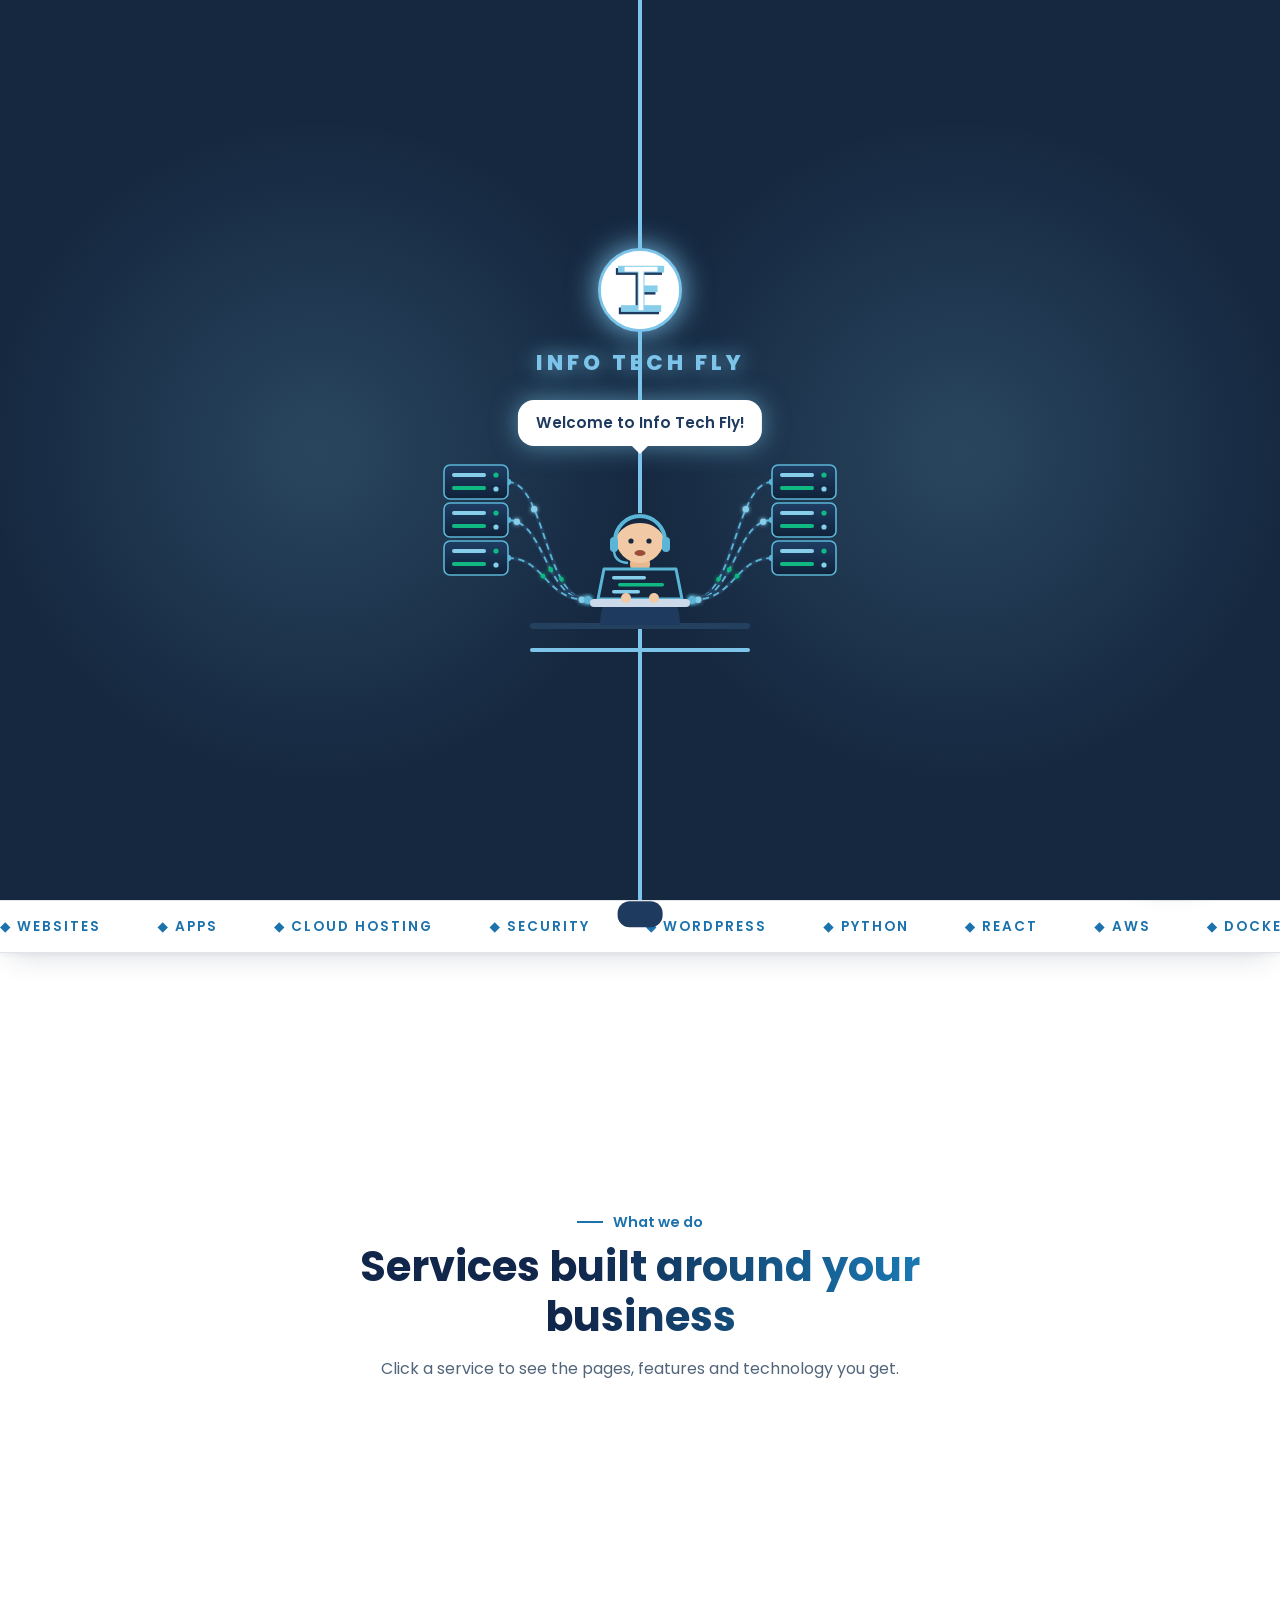
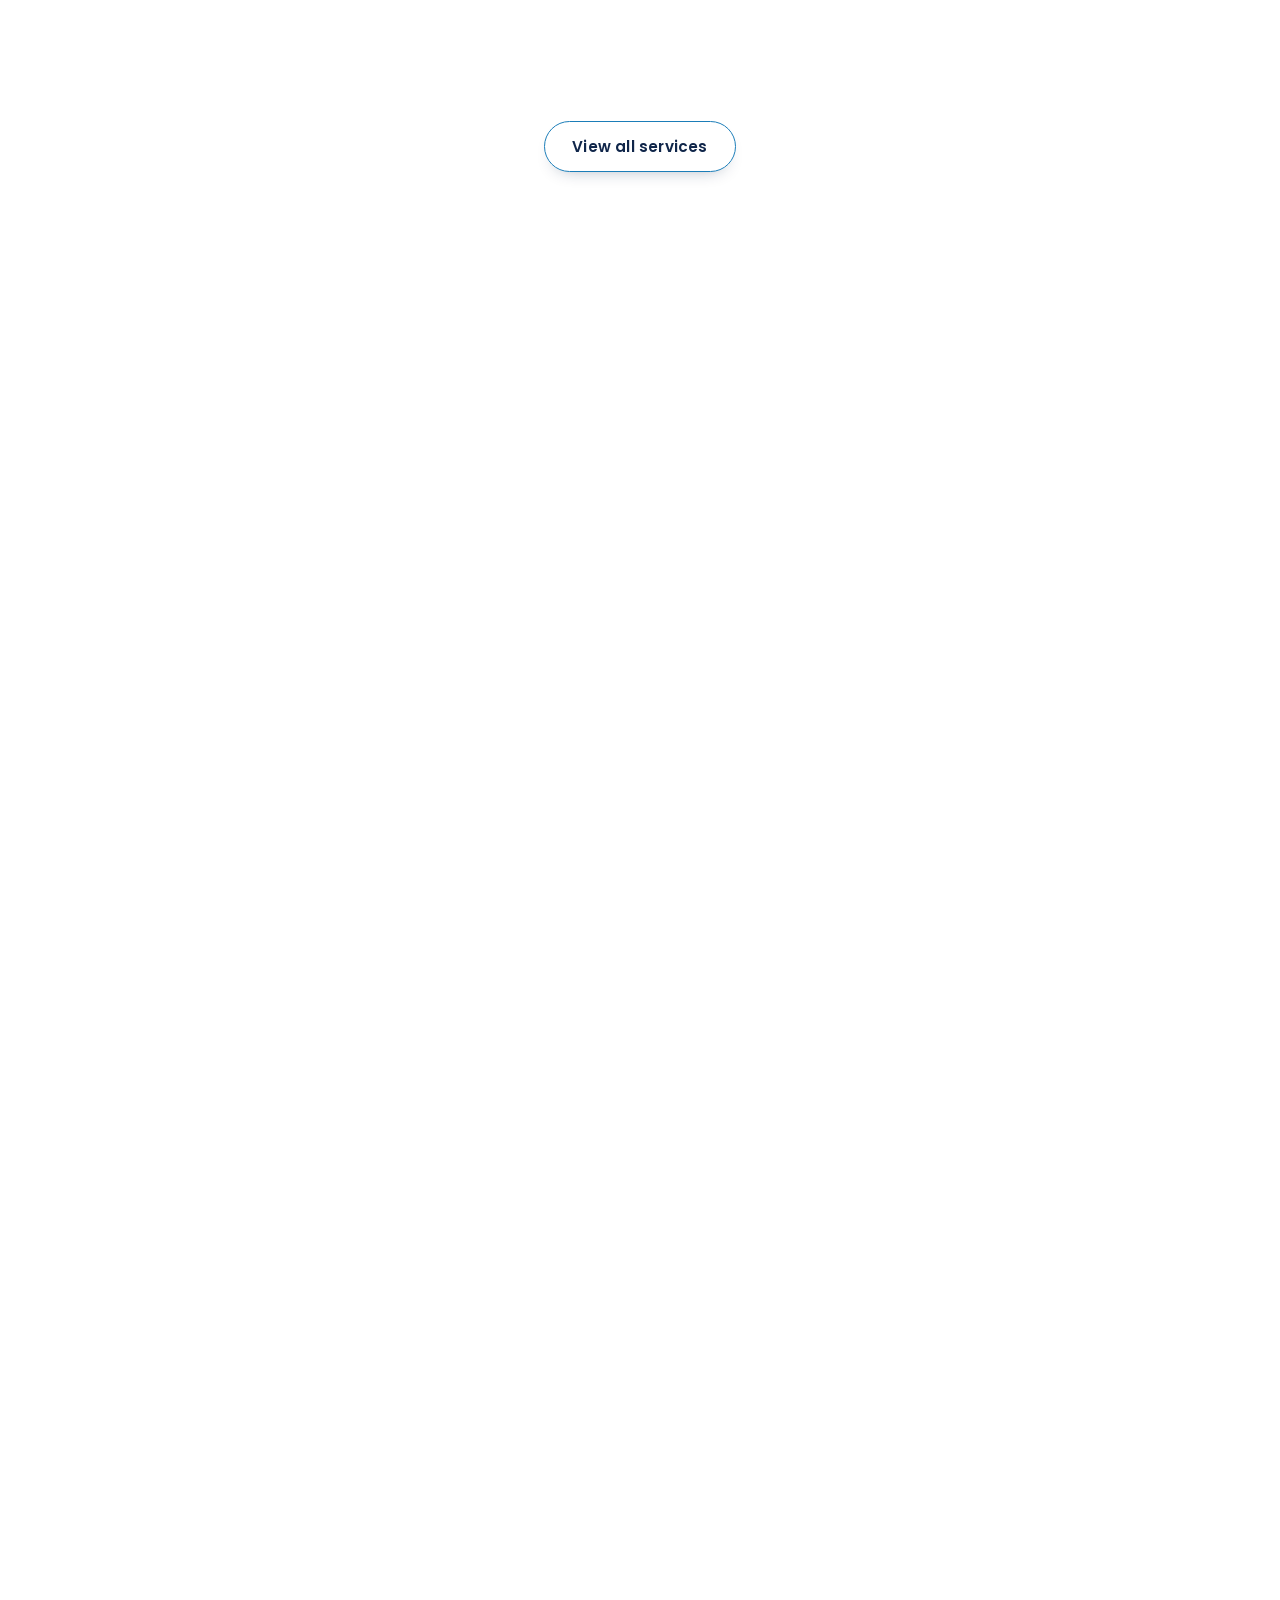
<file: index.html>
<!DOCTYPE html>
<html lang="en">

<head>
  <meta charset="UTF-8">
  <script async src="https://www.googletagmanager.com/gtag/js?id=G-BWQW6Z6Z4K"></script>
  <script>
    window.dataLayer = window.dataLayer || [];
    function gtag() { dataLayer.push(arguments); }
    gtag('js', new Date());
    gtag('config', 'G-BWQW6Z6Z4K');
  </script>
  <meta name="viewport" content="width=device-width, initial-scale=1, viewport-fit=cover">
  <title>Info Tech Fly | Web Development, Hosting & Security</title>
  <meta name="description" content="Info Tech Fly builds websites, web apps and software, and handles cloud hosting, cybersecurity and maintenance. Free online tools and a free quote within 24 hours.">
  <meta name="theme-color" content="#1E3A5F">
  <meta name="keywords" content="web development, website design, WordPress development, web app development, software development, cloud hosting, AWS deployment, cybersecurity, website security, malware removal, SSL, website maintenance, free online tools, Info Tech Fly, India">
  <meta name="author" content="Info Tech Fly">
  <meta name="robots" content="index, follow, max-image-preview:large, max-snippet:-1, max-video-preview:-1">
  <meta name="geo.region" content="IN">
  <meta name="geo.placename" content="India">
  <link rel="canonical" href="https://www.infotechfly.com/">
  <meta property="og:type" content="website">
  <meta property="og:site_name" content="Info Tech Fly">
  <meta property="og:locale" content="en_IN">
  <meta property="og:title" content="Info Tech Fly | Web Development, Hosting & Security">
  <meta property="og:description" content="Info Tech Fly builds websites, web apps and software, and handles cloud hosting, cybersecurity and maintenance. Free online tools and a free quote within 24 hours.">
  <meta property="og:url" content="https://www.infotechfly.com/">
  <meta property="og:image" content="https://www.infotechfly.com/img/Logo.png">
  <meta property="og:image:alt" content="Info Tech Fly logo">
  <meta name="twitter:card" content="summary">
  <meta name="twitter:title" content="Info Tech Fly | Web Development, Hosting & Security">
  <meta name="twitter:description" content="Info Tech Fly builds websites, web apps and software, and handles cloud hosting, cybersecurity and maintenance. Free online tools and a free quote within 24 hours.">
  <meta name="twitter:image" content="https://www.infotechfly.com/img/Logo.png">
  <!-- Google Search Console: paste your verification tag here -->
  <!-- <meta name="google-site-verification" content="YOUR_CODE"> -->
  <link rel="icon" href="img/Logo.png" type="image/png">
  <link rel="preconnect" href="https://fonts.googleapis.com">
  <link rel="preconnect" href="https://fonts.gstatic.com" crossorigin>
  <link href="https://fonts.googleapis.com/css2?family=Poppins:wght@400;500;600;700;800&display=swap" rel="stylesheet">
  <link rel="stylesheet" href="https://cdnjs.cloudflare.com/ajax/libs/font-awesome/6.5.1/css/all.min.css">
  <link rel="stylesheet" href="css/style.css">
  <link rel="stylesheet" href="css/theme.css">
  <script src="js/components.js"></script>
  <script src="js/effects.js"></script>
  <script type="application/ld+json">
{
  "@context": "https://schema.org",
  "@graph": [
    {
      "@type": "Organization",
      "@id": "https://www.infotechfly.com/#org",
      "name": "Info Tech Fly",
      "url": "https://www.infotechfly.com/",
      "logo": {
        "@type": "ImageObject",
        "url": "https://www.infotechfly.com/img/Logo.png"
      },
      "image": "https://www.infotechfly.com/img/Logo.png",
      "description": "Info Tech Fly builds websites, web apps and software, and provides cloud hosting, cybersecurity and maintenance services.",
      "email": "contactinfotechfly@gmail.com",
      "telephone": "+91 7225880469",
      "areaServed": {
        "@type": "Country",
        "name": "India"
      },
      "knowsAbout": [
        "Web development",
        "WordPress",
        "Web apps",
        "Cloud hosting",
        "AWS",
        "Cybersecurity",
        "Website security"
      ],
      "sameAs": [
        "https://www.youtube.com/@InfoTechFly",
        "https://www.instagram.com/infotechfly/",
        "https://t.me/infotechfly",
        "https://www.linkedin.com/company/infotechfly/",
        "https://github.com/infotechfly"
      ],
      "contactPoint": {
        "@type": "ContactPoint",
        "contactType": "customer support",
        "telephone": "+91 7225880469",
        "email": "contactinfotechfly@gmail.com",
        "areaServed": "IN",
        "availableLanguage": "English"
      }
    },
    {
      "@type": "WebSite",
      "@id": "https://www.infotechfly.com/#website",
      "url": "https://www.infotechfly.com/",
      "name": "Info Tech Fly",
      "inLanguage": "en",
      "publisher": {
        "@id": "https://www.infotechfly.com/#org"
      }
    },
    {
      "@type": "WebPage",
      "@id": "https://www.infotechfly.com/#webpage",
      "url": "https://www.infotechfly.com/",
      "name": "Info Tech Fly | Web Development, Hosting & Security",
      "description": "Info Tech Fly builds websites, web apps and software, and handles cloud hosting, cybersecurity and maintenance. Free online tools and a free quote within 24 hours.",
      "isPartOf": {
        "@id": "https://www.infotechfly.com/#website"
      },
      "about": {
        "@id": "https://www.infotechfly.com/#org"
      },
      "inLanguage": "en"
    },
    {
      "@type": "FAQPage",
      "mainEntity": [
        {
          "@type": "Question",
          "name": "What services does Info Tech Fly offer?",
          "acceptedAnswer": {
            "@type": "Answer",
            "text": "We build static, dynamic and WordPress websites, custom web apps and software, and we handle deployment, cloud hosting, security and ongoing maintenance."
          }
        },
        {
          "@type": "Question",
          "name": "Do you offer web development and cybersecurity services?",
          "acceptedAnswer": {
            "@type": "Answer",
            "text": "Yes. We build websites and web apps, and we also protect them with SSL (HTTPS), regular backups, malware scans and cleanup, updates and security audits."
          }
        },
        {
          "@type": "Question",
          "name": "Can you host and deploy my website?",
          "acceptedAnswer": {
            "@type": "Answer",
            "text": "Yes. We set up your domain, cloud server (AWS, VPS, Vercel or Netlify), SSL certificate, Docker and a CI/CD pipeline so your site updates automatically when you push to GitHub."
          }
        },
        {
          "@type": "Question",
          "name": "How do I get a quote?",
          "acceptedAnswer": {
            "@type": "Answer",
            "text": "Send us a message with the contact form, call or WhatsApp us on +91 7225880469, or email contactinfotechfly@gmail.com. The quote is free and we reply within 24 hours."
          }
        },
        {
          "@type": "Question",
          "name": "Where is Info Tech Fly based?",
          "acceptedAnswer": {
            "@type": "Answer",
            "text": "We are based in India and work remotely, so you can reach us by phone, WhatsApp, email or the contact form from anywhere."
          }
        }
      ]
    }
  ]
}
  </script>
</head>

<body>
  <main>
    <section class="hero">
      <div class="blob a"></div>
      <div class="blob b"></div>
      <div class="wrap">
        <div data-a="left"><span class="badge"><i class="fa-solid fa-plane"></i> Info Tech Fly</span>
          <h1>We build<span class="sr-only"> websites, web apps, cloud hosting and cybersecurity services</span><span aria-hidden="true" class="type"
              data-type="Websites that fly|Apps and software|Cloud hosting|Free online tools|Secure and fast"></span>
          </h1>
          <p class="lead">From a simple website to a full web app with login
            and admin panel. We also deploy, secure and maintain it for
            you.</p>
          <div class="row"><a href="services.html" class="btn"><i class="fa-solid fa-layer-group"></i> See
              services</a><a href="#contact" class="btn out"><i class="fa-solid fa-envelope"></i> Contact us</a></div>
        </div>
        <div class="visual" data-a="right">
          <div class="frame"><img src="img/hero.avif" alt="Team building websites and apps" onerror="this.remove()">
          </div>
          <i class="fa-brands fa-python chip" style="--d:6s;top:-18px;left:-18px"></i><i class="fa-brands fa-react chip"
            style="--d:8s;top:20%;right:-20px"></i>
          <i class="fa-brands fa-aws chip" style="--d:7s;bottom:-18px;left:20%"></i><i
            class="fa-solid fa-shield-halved chip" style="--d:9s;bottom:25%;left:-24px"></i>
        </div>
      </div>
    </section>
    <div class="wrap">
      <div class="stats">
        <div class="stat" data-a="zoom"><b data-count="6">0</b>Services</div>
        <div class="stat" data-a="zoom"><b data-count="16">0</b>Technologies</div>
        <div class="stat" data-a="zoom"><b data-count="24">0</b>Hour reply
          time</div>
      </div>
    </div>
    <section>
      <div class="wrap">
        <div class="sh" data-a="up"><span>What we
            do</span>
          <h2>Services built around your business</h2>
          <p>Click a
            service to see the pages, features and technology you
            get.</p>
        </div>
        <div class="grid" id="homeSvc"><noscript><ul><li><a href="services.html#static">Static Websites</a>: Quick-loading, secure websites for portfolios, landing pages and small businesses.</li><li><a href="services.html#dynamic">Dynamic Websites</a>: Database-driven websites where users can sign in and you manage everything yourself.</li><li><a href="services.html#wordpress">WordPress Websites</a>: A website you can update without coding, with themes and plugins set up for you.</li></ul></noscript></div>
        <div class="row" style="justify-content:center;margin-top:2.5rem"><a href="services.html" class="btn out">View
            all
            services</a></div>
      </div>
    </section>
    <section class="alt">
      <div class="wrap split">
        <div class="frame" data-a="left"><img src="img/about.svg" alt="Our team at work"></div>
        <div data-a="right">
          <div class="sh" style="text-align:left;margin:0 0 1rem"><span>About
              us</span>
            <h2>Simple, fast and secure by default</h2>
          </div>
          <p>Info Tech Fly creates free online tools and builds professional
            websites and software. Every project is mobile friendly, fast and
            protected with HTTPS.</p>
          <div class="row" style="margin-top:1.5rem"><a href="about.html" class="btn go"><span>Read more about us</span><i class="fa-solid fa-arrow-right" aria-hidden="true"></i></a></div>
        </div>
      </div>
    </section>
    <section id="faq">
      <div class="wrap">
        <div class="sh" data-a="up"><span>FAQ</span>
          <h2>Questions we often get</h2>
          <p>Quick answers about our web development, hosting and security services.</p>
        </div>
        <div class="faq-list" data-a="up">
          <details><summary>What services does Info Tech Fly offer?</summary><p>We build static, dynamic and WordPress websites, custom web apps and software, and we handle deployment, cloud hosting, security and ongoing maintenance.</p></details>
          <details><summary>Do you offer web development and cybersecurity services?</summary><p>Yes. We build websites and web apps, and we also protect them with SSL (HTTPS), regular backups, malware scans and cleanup, updates and security audits.</p></details>
          <details><summary>Can you host and deploy my website?</summary><p>Yes. We set up your domain, cloud server (AWS, VPS, Vercel or Netlify), SSL certificate, Docker and a CI/CD pipeline so your site updates automatically when you push to GitHub.</p></details>
          <details><summary>How do I get a quote?</summary><p>Send us a message with the contact form, call or WhatsApp us on +91 7225880469, or email contactinfotechfly@gmail.com. The quote is free and we reply within 24 hours.</p></details>
          <details><summary>Where is Info Tech Fly based?</summary><p>We are based in India and work remotely, so you can reach us by phone, WhatsApp, email or the contact form from anywhere.</p></details>
        </div>
      </div>
    </section>
    <section id="contact">
      <div class="wrap">
        <div class="sh" data-a="up"><span>Get in touch</span>
          <h2>Let’s talk about your
            project</h2>
          <p>Chat with our assistant or use the contact form. We will
            reply within 24 hours.</p>
        </div>
        <div class="cgrid">
          <div data-a="left">
            <div class="card cc">
              <div class="ic"><i class="fa-solid fa-phone"></i></div>
              <div>
                <h4>Call
                  us</h4>
                <p>+91 7225880469</p>
              </div>
            </div>
            <div class="card cc">
              <div class="ic"><i class="fa-solid fa-envelope"></i></div>
              <div>
                <h4>Email</h4>
                <p>contactinfotechfly@gmail.com</p>
              </div>
            </div>
            <div class="card cc">
              <div class="ic"><i class="fa-solid fa-location-dot"></i></div>
              <div>
                <h4>Location</h4>
                <p>India
                  (Remote)</p>
              </div>
            </div>
            <div class="frame" style="margin-top:1.4rem;animation:none"><img src="img/contact.svg"
                alt="Support team ready to help" loading="lazy"></div>
          </div>
          <div data-a="right" data-lead-form></div>
        </div>
      </div>
    </section>
  </main>
  <div id="site-footer"></div>
  <script src="js/data.js"></script>
  <script src="js/config.js"></script>
  <script src="js/chatbot.js"></script>
  <script src="js/main.js"></script>
  <script src="js/network.js"></script>
</body>

</html>
</file>
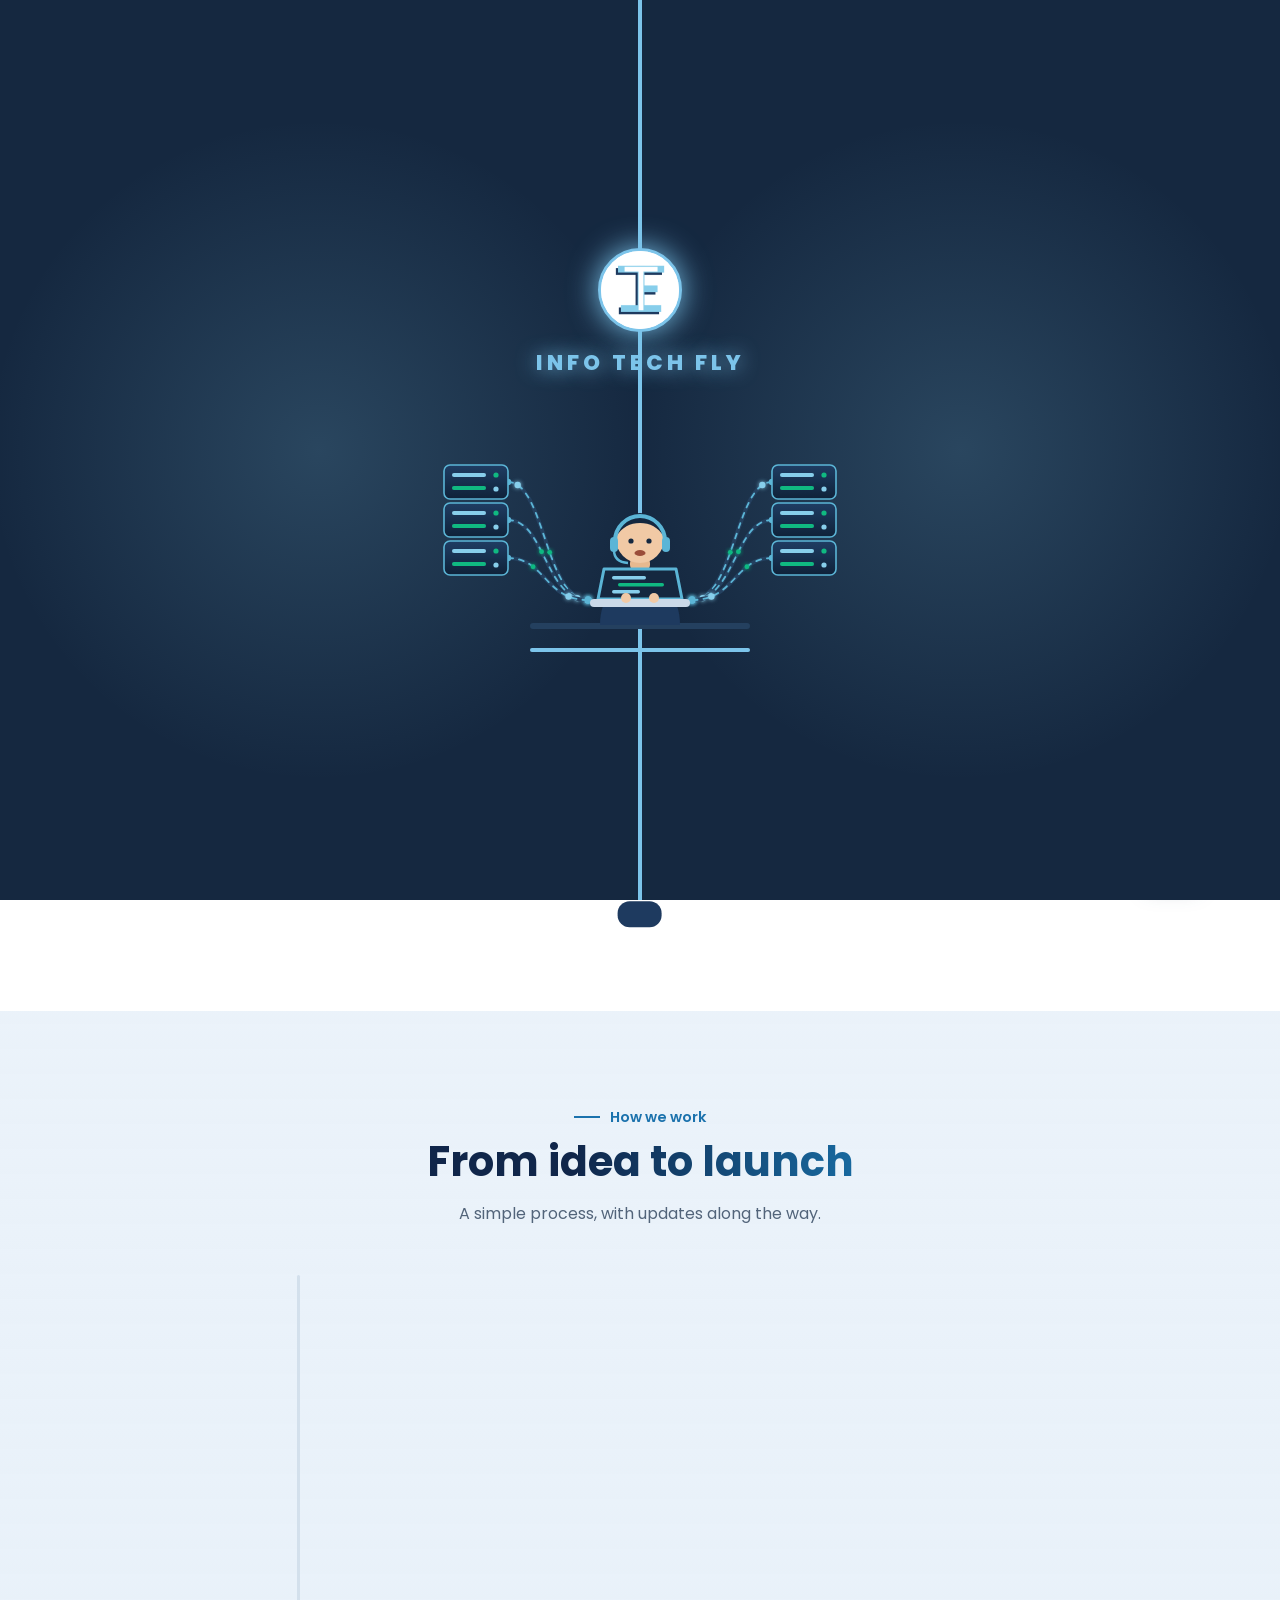
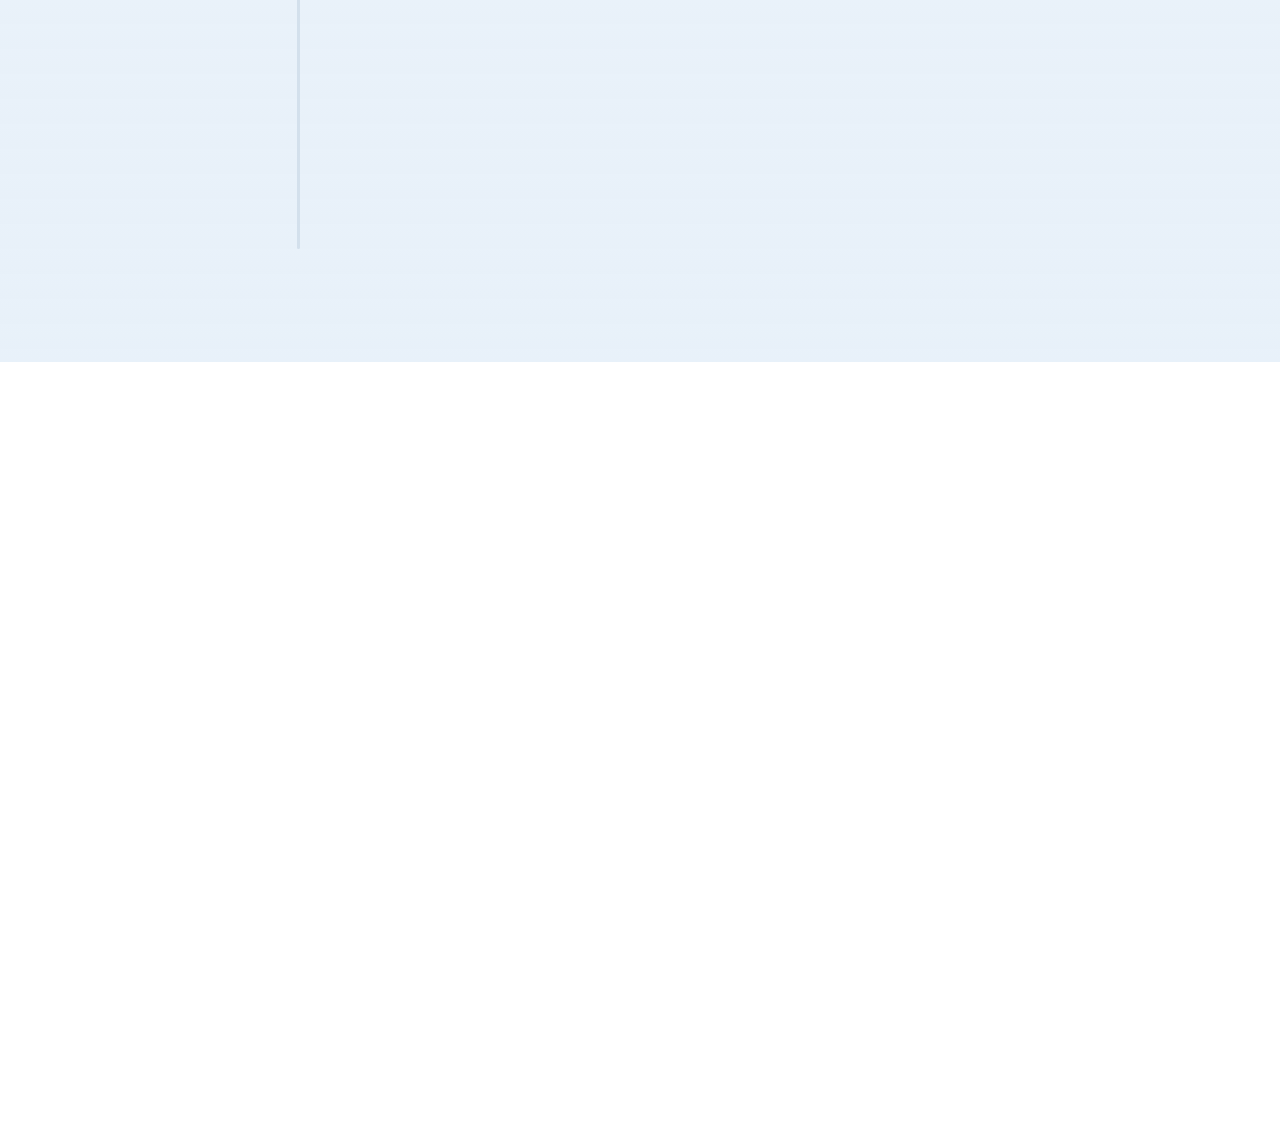
<file: about.html>
<!DOCTYPE html>
<html lang="en">

<head>
  <meta charset="UTF-8">
  <script async src="https://www.googletagmanager.com/gtag/js?id=G-BWQW6Z6Z4K"></script>
  <script>
    window.dataLayer = window.dataLayer || [];
    function gtag() { dataLayer.push(arguments); }
    gtag('js', new Date());
    gtag('config', 'G-BWQW6Z6Z4K');
  </script>
  <meta name="viewport" content="width=device-width, initial-scale=1, viewport-fit=cover">
  <title>About Info Tech Fly | Web, App & Cloud Experts</title>
  <meta name="description" content="Learn about Info Tech Fly: our mission, vision and how we take your website, app or cloud setup from idea to launch.">
  <meta name="theme-color" content="#1E3A5F">
  <meta name="keywords" content="web development, website design, WordPress development, web app development, software development, cloud hosting, AWS deployment, cybersecurity, website security, malware removal, SSL, website maintenance, free online tools, Info Tech Fly, India">
  <meta name="author" content="Info Tech Fly">
  <meta name="robots" content="index, follow, max-image-preview:large, max-snippet:-1, max-video-preview:-1">
  <meta name="geo.region" content="IN">
  <meta name="geo.placename" content="India">
  <link rel="canonical" href="https://www.infotechfly.com/about.html">
  <meta property="og:type" content="website">
  <meta property="og:site_name" content="Info Tech Fly">
  <meta property="og:locale" content="en_IN">
  <meta property="og:title" content="About Info Tech Fly | Web, App & Cloud Experts">
  <meta property="og:description" content="Learn about Info Tech Fly: our mission, vision and how we take your website, app or cloud setup from idea to launch.">
  <meta property="og:url" content="https://www.infotechfly.com/about.html">
  <meta property="og:image" content="https://www.infotechfly.com/img/Logo.png">
  <meta property="og:image:alt" content="Info Tech Fly logo">
  <meta name="twitter:card" content="summary">
  <meta name="twitter:title" content="About Info Tech Fly | Web, App & Cloud Experts">
  <meta name="twitter:description" content="Learn about Info Tech Fly: our mission, vision and how we take your website, app or cloud setup from idea to launch.">
  <meta name="twitter:image" content="https://www.infotechfly.com/img/Logo.png">
  <!-- Google Search Console: paste your verification tag here -->
  <!-- <meta name="google-site-verification" content="YOUR_CODE"> -->
  <link rel="icon" href="img/Logo.png" type="image/png">
  <link rel="preconnect" href="https://fonts.googleapis.com">
  <link rel="preconnect" href="https://fonts.gstatic.com" crossorigin>
  <link href="https://fonts.googleapis.com/css2?family=Poppins:wght@400;500;600;700;800&display=swap" rel="stylesheet">
  <link rel="stylesheet" href="https://cdnjs.cloudflare.com/ajax/libs/font-awesome/6.5.1/css/all.min.css">
  <link rel="stylesheet" href="css/style.css">
  <link rel="stylesheet" href="css/theme.css">
  <script src="js/components.js"></script>
  <script src="js/effects.js"></script>
  <script type="application/ld+json">
{
  "@context": "https://schema.org",
  "@graph": [
    {
      "@type": "Organization",
      "@id": "https://www.infotechfly.com/#org",
      "name": "Info Tech Fly",
      "url": "https://www.infotechfly.com/",
      "logo": {
        "@type": "ImageObject",
        "url": "https://www.infotechfly.com/img/Logo.png"
      },
      "image": "https://www.infotechfly.com/img/Logo.png",
      "description": "Info Tech Fly builds websites, web apps and software, and provides cloud hosting, cybersecurity and maintenance services.",
      "email": "contactinfotechfly@gmail.com",
      "telephone": "+91 7225880469",
      "areaServed": {
        "@type": "Country",
        "name": "India"
      },
      "knowsAbout": [
        "Web development",
        "WordPress",
        "Web apps",
        "Cloud hosting",
        "AWS",
        "Cybersecurity",
        "Website security"
      ],
      "sameAs": [
        "https://www.youtube.com/@InfoTechFly",
        "https://www.instagram.com/infotechfly/",
        "https://t.me/infotechfly",
        "https://www.linkedin.com/company/infotechfly/",
        "https://github.com/infotechfly"
      ],
      "contactPoint": {
        "@type": "ContactPoint",
        "contactType": "customer support",
        "telephone": "+91 7225880469",
        "email": "contactinfotechfly@gmail.com",
        "areaServed": "IN",
        "availableLanguage": "English"
      }
    },
    {
      "@type": "WebSite",
      "@id": "https://www.infotechfly.com/#website",
      "url": "https://www.infotechfly.com/",
      "name": "Info Tech Fly",
      "inLanguage": "en",
      "publisher": {
        "@id": "https://www.infotechfly.com/#org"
      }
    },
    {
      "@type": "AboutPage",
      "@id": "https://www.infotechfly.com/about.html#webpage",
      "url": "https://www.infotechfly.com/about.html",
      "name": "About Info Tech Fly | Web, App & Cloud Experts",
      "description": "Learn about Info Tech Fly: our mission, vision and how we take your website, app or cloud setup from idea to launch.",
      "isPartOf": {
        "@id": "https://www.infotechfly.com/#website"
      },
      "about": {
        "@id": "https://www.infotechfly.com/#org"
      },
      "inLanguage": "en"
    },
    {
      "@type": "BreadcrumbList",
      "itemListElement": [
        {
          "@type": "ListItem",
          "position": 1,
          "name": "Home",
          "item": "https://www.infotechfly.com/"
        },
        {
          "@type": "ListItem",
          "position": 2,
          "name": "About",
          "item": "https://www.infotechfly.com/about.html"
        }
      ]
    }
  ]
}
  </script>
</head>

<body>
  <main>
    <section class="phero">
      <div class="blob a"></div>
      <div class="wrap">
        <div data-a="left"><span class="badge"><i class="fa-solid fa-circle-info"></i> About us</span>
          <h1>We are
            Info Tech Fly<span aria-hidden="true" class="type code"
              data-type="const mission = &quot;simple&quot;;|laptop.open(&quot;ideas&quot;);|git push origin launch;|deploy(&quot;cloud&quot;);"></span>
          </h1>
          <p class="lead">We create free online tools and build websites, apps
            and cloud setups that help people and businesses work
            smarter.</p>
        </div>
        <div class="visual" data-a="right">
          <div class="frame"><img data-parallax="-0.05" src="img/about.svg" alt="Info Tech Fly team illustration"></div>
        </div>
      </div>
    </section>
    <section>
      <div class="wrap">
        <div class="grid">
          <div class="card" data-a="up">
            <div class="ic"><i class="fa-solid fa-bullseye"></i></div>
            <h3>Our
              mission</h3>
            <p>To provide fast, reliable digital tools and
              services that help people work smarter, with no
              hassle.</p>
          </div>
          <div class="card" data-a="up">
            <div class="ic"><i class="fa-solid fa-eye"></i></div>
            <h3>Our vision</h3>
            <p>To
              build a useful collection of tools and solutions for developers,
              designers, marketers and everyday users.</p>
          </div>
          <div class="card" data-a="up">
            <div class="ic"><i class="fa-solid fa-star"></i></div>
            <h3>Why choose
              us</h3>
            <p>Privacy friendly, always improving, and quick support
              on WhatsApp.</p>
          </div>
        </div>
      </div>
    </section>
    <section class="alt">
      <div class="wrap">
        <div class="sh" data-a="up"><span>How we work</span>
          <h2>From idea to launch</h2>
          <p>A
            simple process, with updates along the way.</p>
        </div>
        <div class="tl"><i></i></div>
      </div>
    </section>
    <section>
      <div class="wrap">
        <div class="cta" data-a="zoom">
          <h2>Have a
            project in mind?</h2>
          <p>Tell us about it and get a clear plan and
            quote.</p><a href="contact.html" class="btn">Contact us <i class="fa-solid fa-arrow-right" aria-hidden="true"></i></a>
        </div>
      </div>
    </section>
  </main>
  <div id="site-footer"></div>
  <script src="js/data.js"></script>
  <script src="js/main.js"></script>
  <script src="js/network.js"></script>
</body>

</html>
</file>
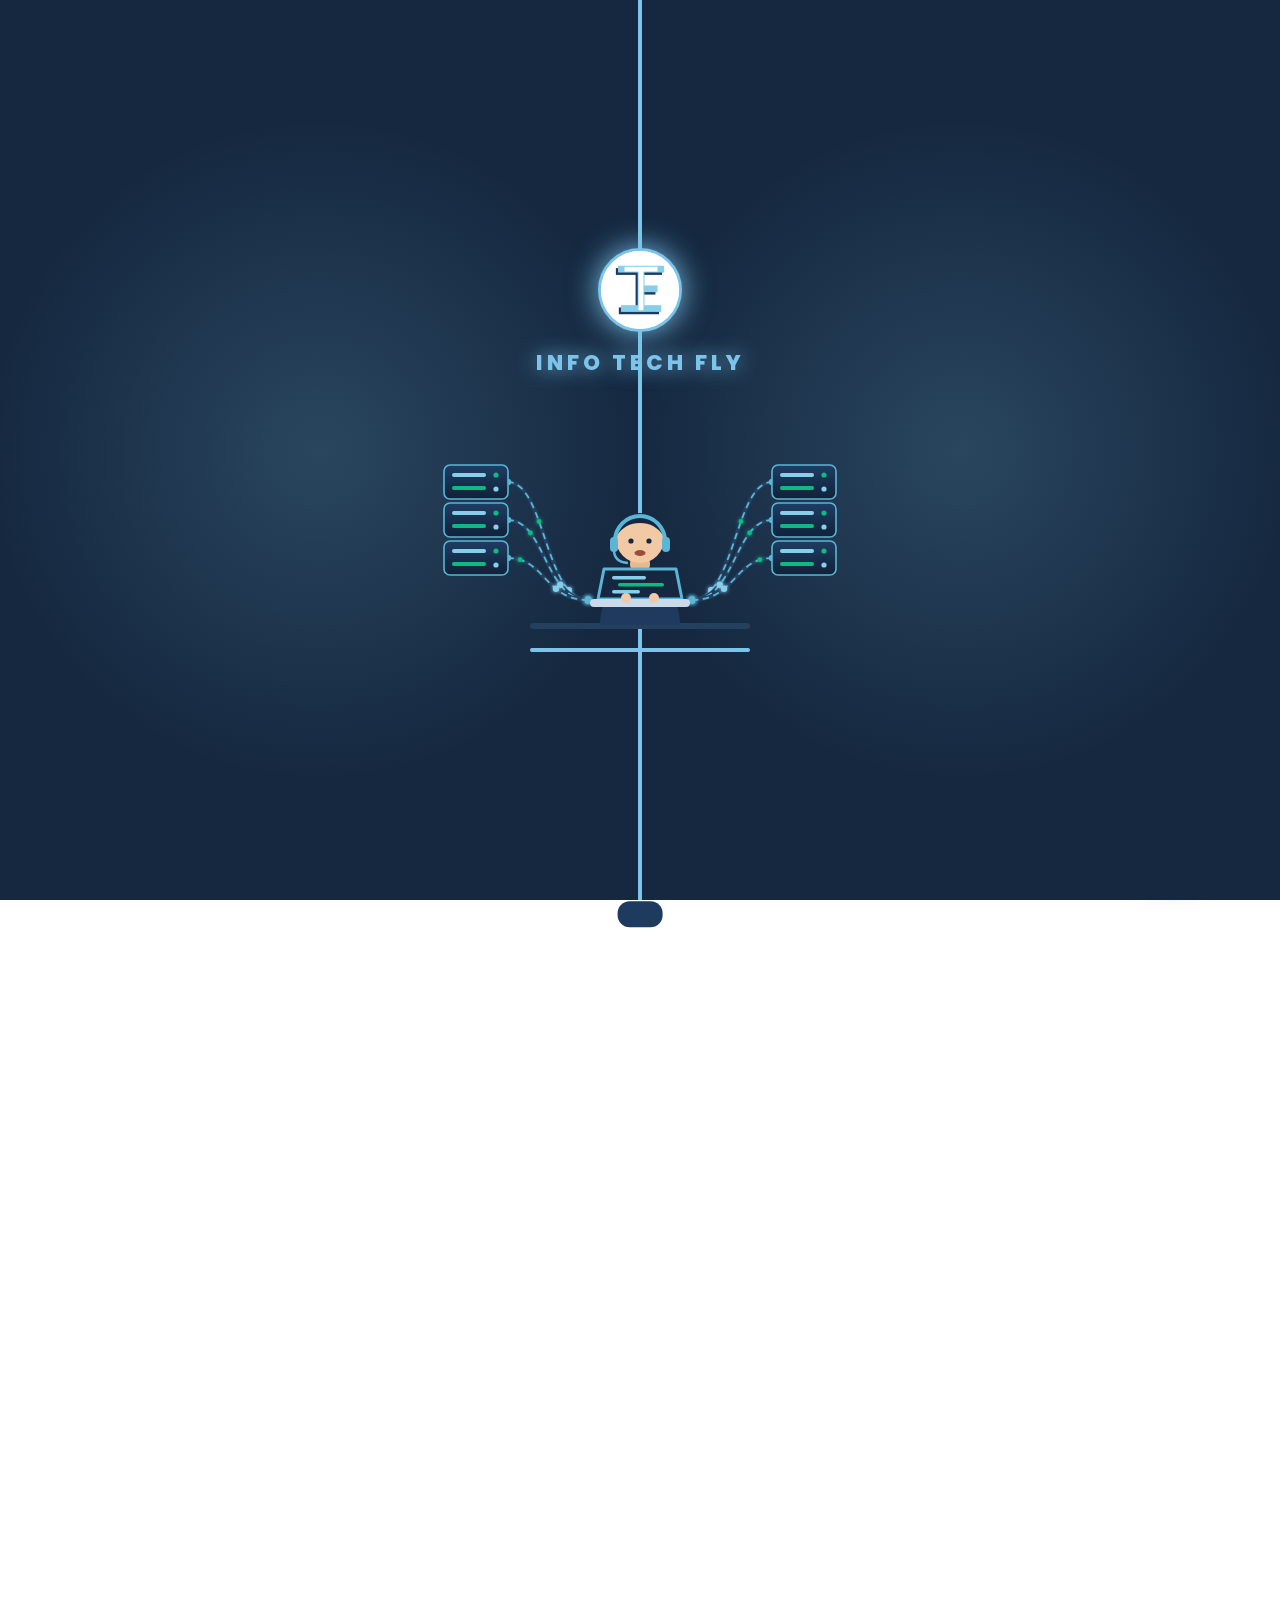
<file: contact.html>
<!DOCTYPE html>
<html lang="en">

<head>
  <meta charset="UTF-8">
  <script async src="https://www.googletagmanager.com/gtag/js?id=G-BWQW6Z6Z4K"></script>
  <script>
    window.dataLayer = window.dataLayer || [];
    function gtag() { dataLayer.push(arguments); }
    gtag('js', new Date());
    gtag('config', 'G-BWQW6Z6Z4K');
  </script>
  <meta name="viewport" content="width=device-width, initial-scale=1, viewport-fit=cover">
  <title>Contact Info Tech Fly | Get a Free Website Quote</title>
  <meta name="description" content="Contact Info Tech Fly by phone, WhatsApp, email or form. Tell us about your website, app or hosting needs and we reply within 24 hours.">
  <meta name="theme-color" content="#1E3A5F">
  <meta name="keywords" content="web development, website design, WordPress development, web app development, software development, cloud hosting, AWS deployment, cybersecurity, website security, malware removal, SSL, website maintenance, free online tools, Info Tech Fly, India">
  <meta name="author" content="Info Tech Fly">
  <meta name="robots" content="index, follow, max-image-preview:large, max-snippet:-1, max-video-preview:-1">
  <meta name="geo.region" content="IN">
  <meta name="geo.placename" content="India">
  <link rel="canonical" href="https://www.infotechfly.com/contact.html">
  <meta property="og:type" content="website">
  <meta property="og:site_name" content="Info Tech Fly">
  <meta property="og:locale" content="en_IN">
  <meta property="og:title" content="Contact Info Tech Fly | Get a Free Website Quote">
  <meta property="og:description" content="Contact Info Tech Fly by phone, WhatsApp, email or form. Tell us about your website, app or hosting needs and we reply within 24 hours.">
  <meta property="og:url" content="https://www.infotechfly.com/contact.html">
  <meta property="og:image" content="https://www.infotechfly.com/img/Logo.png">
  <meta property="og:image:alt" content="Info Tech Fly logo">
  <meta name="twitter:card" content="summary">
  <meta name="twitter:title" content="Contact Info Tech Fly | Get a Free Website Quote">
  <meta name="twitter:description" content="Contact Info Tech Fly by phone, WhatsApp, email or form. Tell us about your website, app or hosting needs and we reply within 24 hours.">
  <meta name="twitter:image" content="https://www.infotechfly.com/img/Logo.png">
  <!-- Google Search Console: paste your verification tag here -->
  <!-- <meta name="google-site-verification" content="YOUR_CODE"> -->
  <link rel="icon" href="img/Logo.png" type="image/png">
  <link rel="preconnect" href="https://fonts.googleapis.com">
  <link rel="preconnect" href="https://fonts.gstatic.com" crossorigin>
  <link href="https://fonts.googleapis.com/css2?family=Poppins:wght@400;500;600;700;800&display=swap" rel="stylesheet">
  <link rel="stylesheet" href="https://cdnjs.cloudflare.com/ajax/libs/font-awesome/6.5.1/css/all.min.css">
  <link rel="stylesheet" href="css/style.css">
  <link rel="stylesheet" href="css/theme.css">
  <script src="js/components.js"></script>
  <script src="js/effects.js"></script>
  <script type="application/ld+json">
{
  "@context": "https://schema.org",
  "@graph": [
    {
      "@type": "Organization",
      "@id": "https://www.infotechfly.com/#org",
      "name": "Info Tech Fly",
      "url": "https://www.infotechfly.com/",
      "logo": {
        "@type": "ImageObject",
        "url": "https://www.infotechfly.com/img/Logo.png"
      },
      "image": "https://www.infotechfly.com/img/Logo.png",
      "description": "Info Tech Fly builds websites, web apps and software, and provides cloud hosting, cybersecurity and maintenance services.",
      "email": "contactinfotechfly@gmail.com",
      "telephone": "+91 7225880469",
      "areaServed": {
        "@type": "Country",
        "name": "India"
      },
      "knowsAbout": [
        "Web development",
        "WordPress",
        "Web apps",
        "Cloud hosting",
        "AWS",
        "Cybersecurity",
        "Website security"
      ],
      "sameAs": [
        "https://www.youtube.com/@InfoTechFly",
        "https://www.instagram.com/infotechfly/",
        "https://t.me/infotechfly",
        "https://www.linkedin.com/company/infotechfly/",
        "https://github.com/infotechfly"
      ],
      "contactPoint": {
        "@type": "ContactPoint",
        "contactType": "customer support",
        "telephone": "+91 7225880469",
        "email": "contactinfotechfly@gmail.com",
        "areaServed": "IN",
        "availableLanguage": "English"
      }
    },
    {
      "@type": "WebSite",
      "@id": "https://www.infotechfly.com/#website",
      "url": "https://www.infotechfly.com/",
      "name": "Info Tech Fly",
      "inLanguage": "en",
      "publisher": {
        "@id": "https://www.infotechfly.com/#org"
      }
    },
    {
      "@type": "ContactPage",
      "@id": "https://www.infotechfly.com/contact.html#webpage",
      "url": "https://www.infotechfly.com/contact.html",
      "name": "Contact Info Tech Fly | Get a Free Website Quote",
      "description": "Contact Info Tech Fly by phone, WhatsApp, email or form. Tell us about your website, app or hosting needs and we reply within 24 hours.",
      "isPartOf": {
        "@id": "https://www.infotechfly.com/#website"
      },
      "about": {
        "@id": "https://www.infotechfly.com/#org"
      },
      "inLanguage": "en"
    },
    {
      "@type": "BreadcrumbList",
      "itemListElement": [
        {
          "@type": "ListItem",
          "position": 1,
          "name": "Home",
          "item": "https://www.infotechfly.com/"
        },
        {
          "@type": "ListItem",
          "position": 2,
          "name": "Contact",
          "item": "https://www.infotechfly.com/contact.html"
        }
      ]
    }
  ]
}
  </script>
</head>

<body>
  <main>
    <section class="phero">
      <div class="blob a"></div>
      <div class="wrap">
        <div data-a="left"><span class="badge"><i class="fa-solid fa-headset"></i> Contact us</span>
          <h1>Let’s talk
            about your idea<span aria-hidden="true" class="type code"
              data-type="print(&quot;Hello, World!&quot;)|console.log(&quot;Hi team&quot;);|echo &quot;Let’s build it&quot;|mail.send(you);"></span>
          </h1>
          <p class="lead">Questions, a quote or a new project? Our team is one
            message away.</p>
        </div>
        <div class="visual" data-a="right">
          <div class="env"><i class="fa-solid fa-envelope-open-text"></i></div>
        </div>
      </div>
    </section>
    <section>
      <div class="wrap">
        <div class="cgrid">
          <div data-a="left">
            <div class="card cc">
              <div class="ic"><i class="fa-solid fa-phone"></i></div>
              <div>
                <h4>Call
                  us</h4>
                <p>+91 7225880469</p>
              </div>
            </div>
            <div class="card cc">
              <div class="ic"><i class="fa-solid fa-envelope"></i></div>
              <div>
                <h4>Email</h4>
                <p>contactinfotechfly@gmail.com</p>
              </div>
            </div>
            <div class="card cc">
              <div class="ic"><i class="fa-solid fa-location-dot"></i></div>
              <div>
                <h4>Location</h4>
                <p>India
                  (Remote)</p>
              </div>
            </div>
            <div class="frame" style="margin-top:1.4rem;animation:none"><img src="img/contact.svg"
                alt="Support team ready to help"></div>
          </div>
          <div data-a="right" data-lead-form="form"></div>
        </div>
      </div>
    </section>
  </main>
  <div id="site-footer"></div>
  <script src="js/data.js"></script>
  <script src="js/config.js"></script>
  <script src="js/chatbot.js"></script>
  <script src="js/main.js"></script>
  <script src="js/network.js"></script>
</body>

</html>
</file>
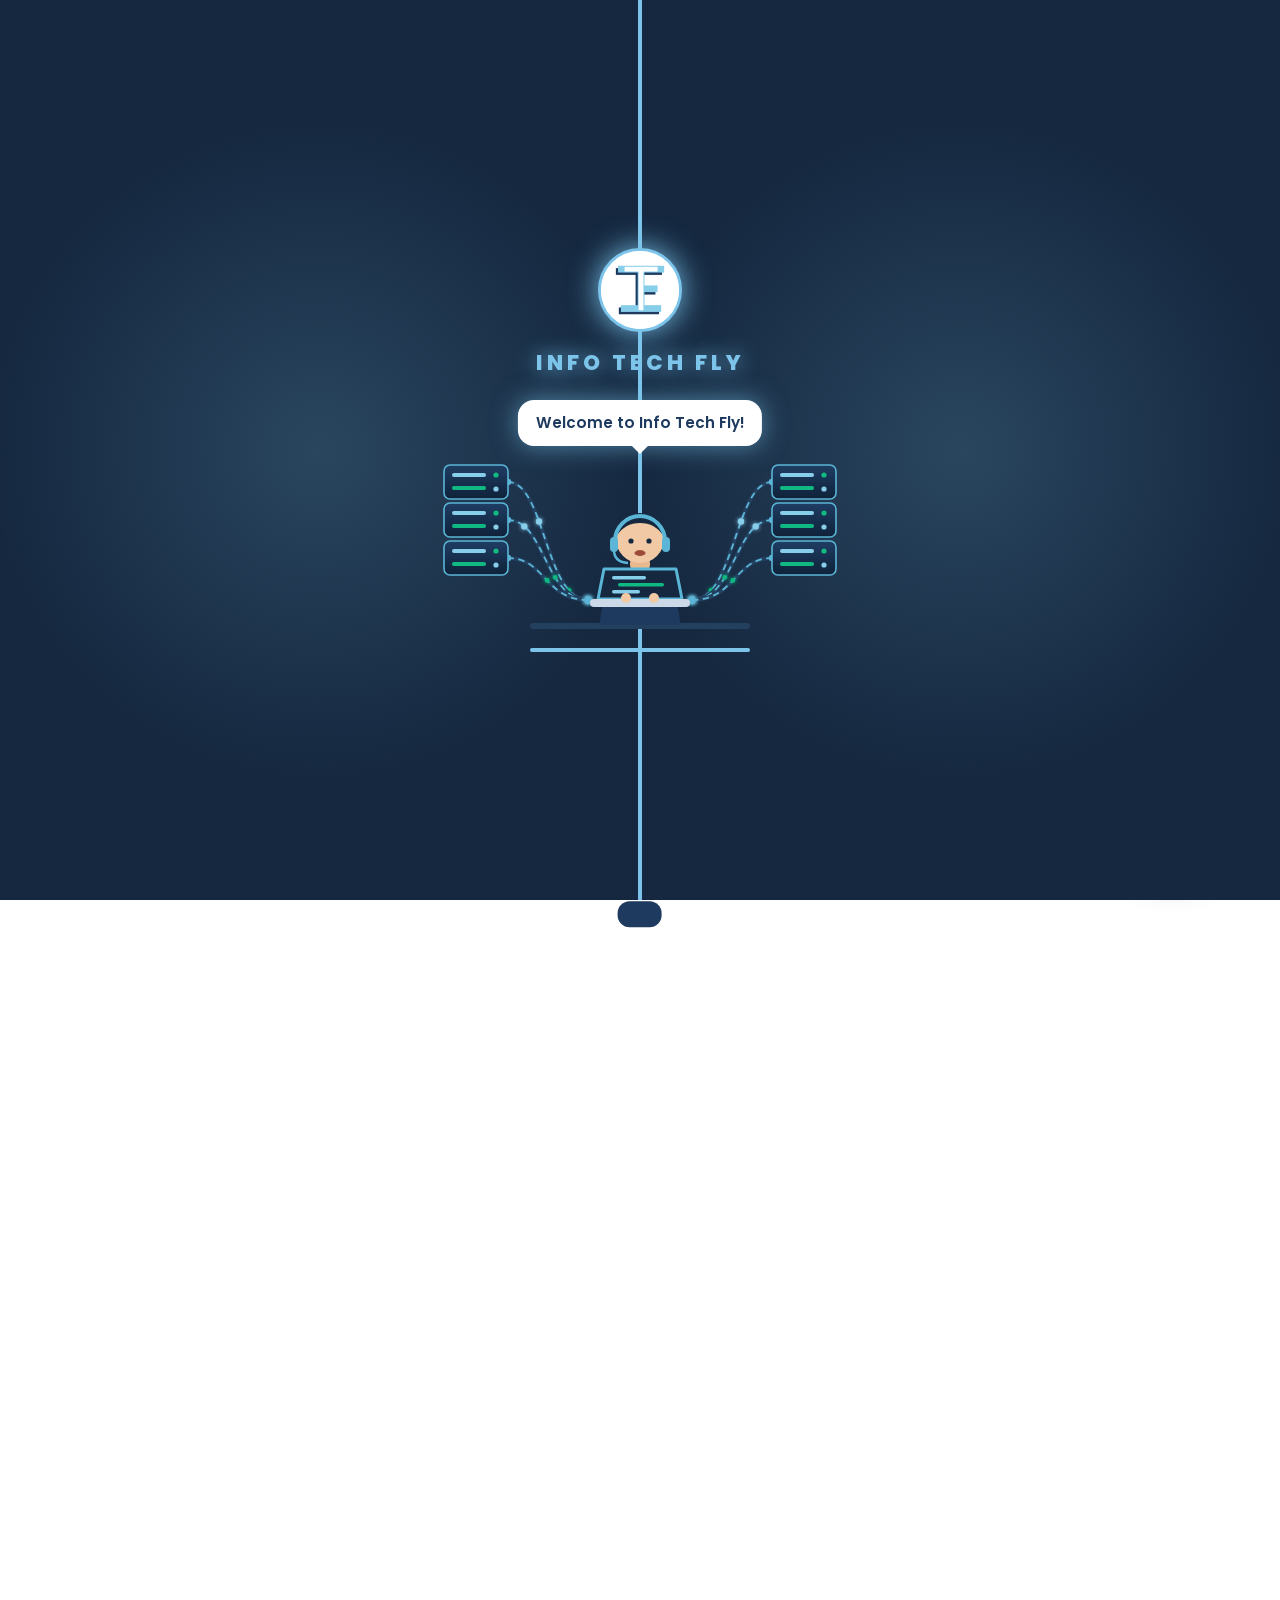
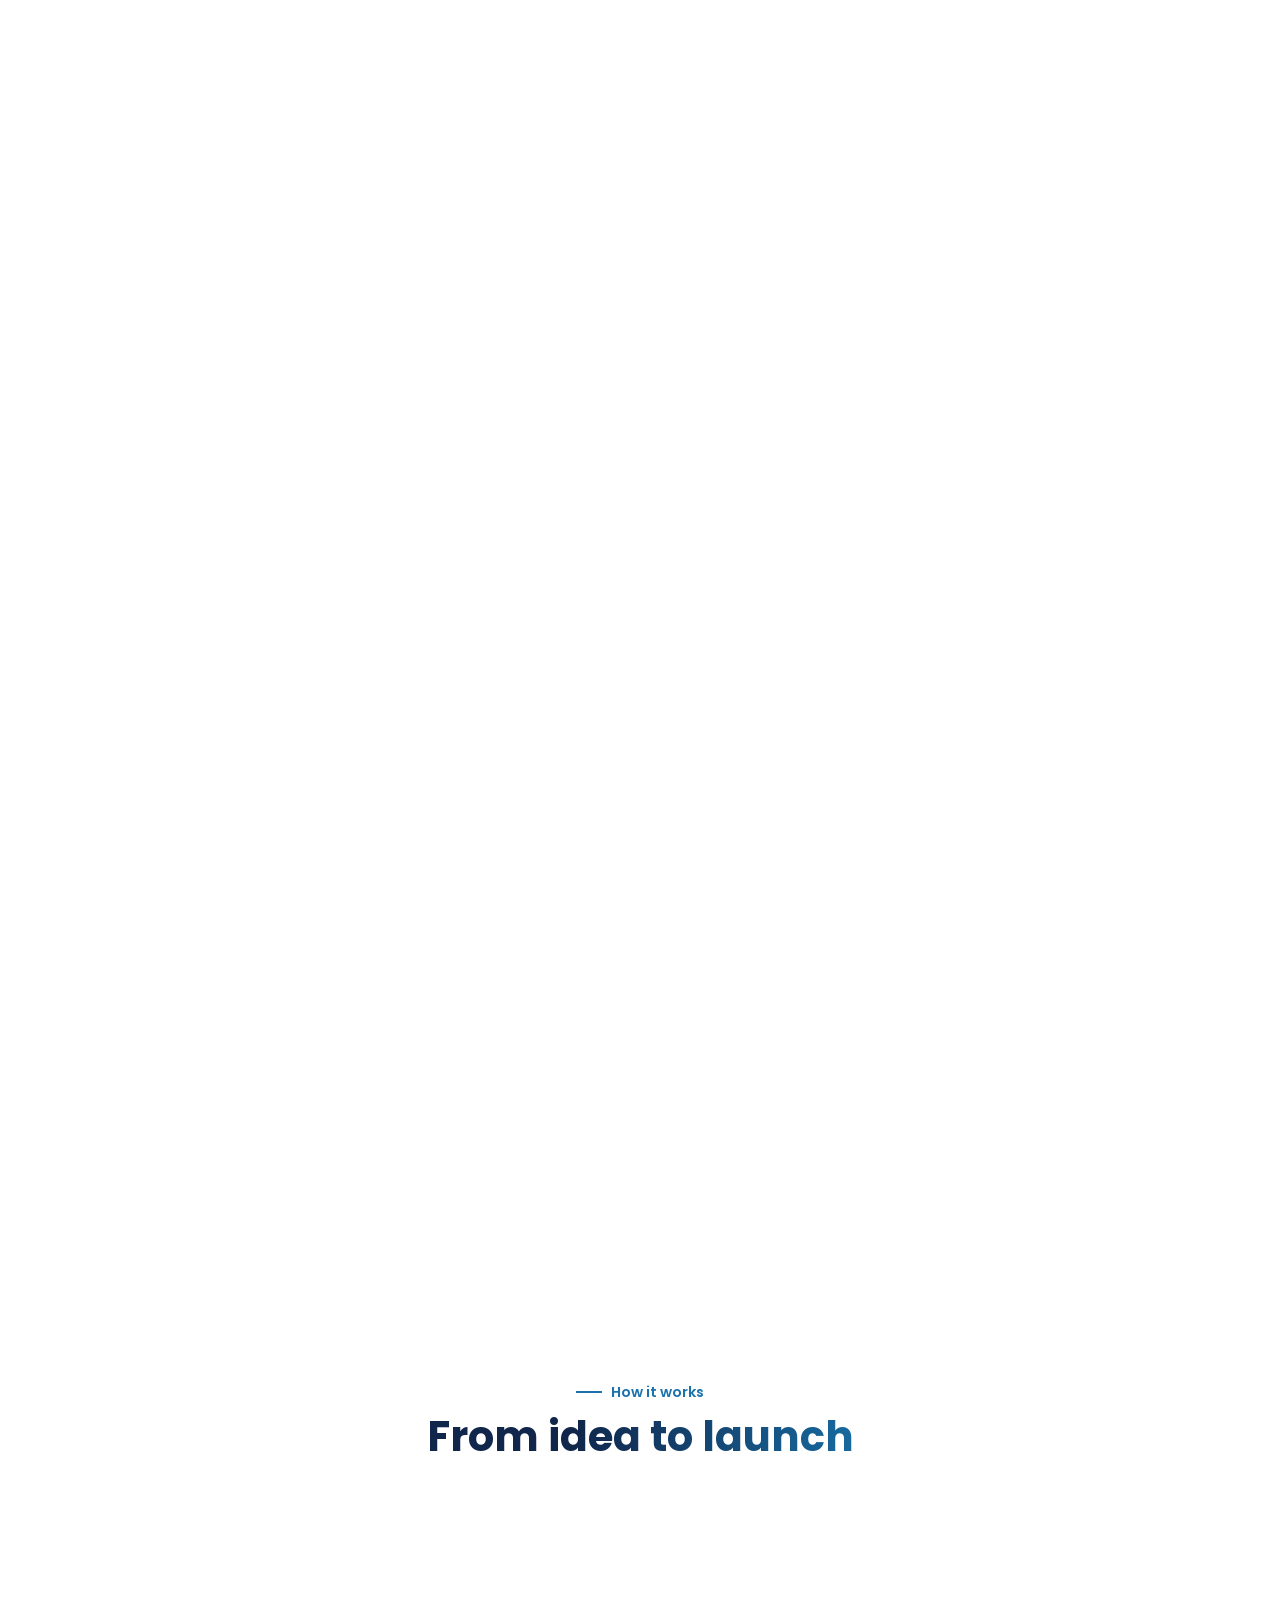
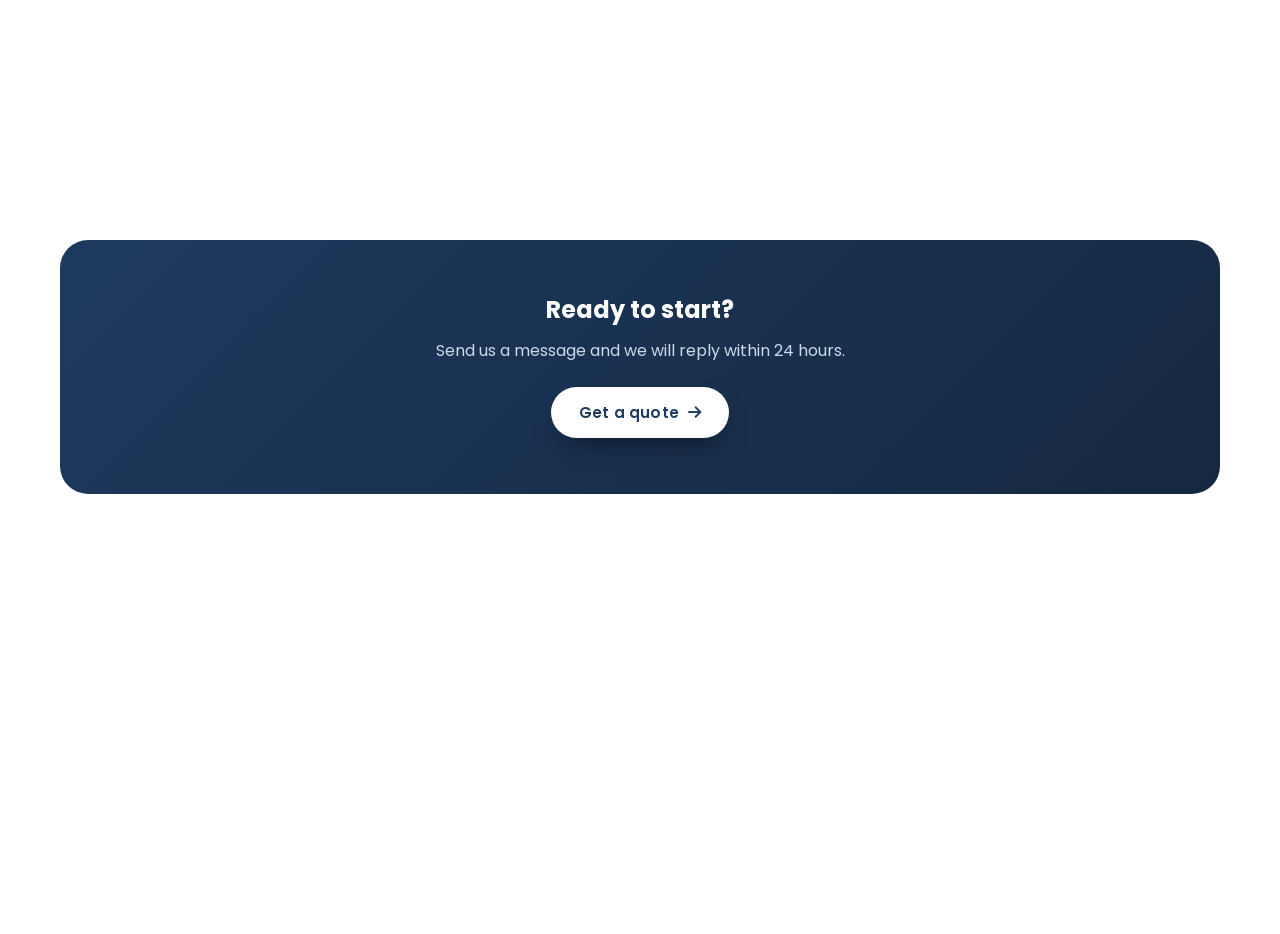
<file: services.html>
<!DOCTYPE html>
<html lang="en">

<head>
  <meta charset="UTF-8">
  <script async src="https://www.googletagmanager.com/gtag/js?id=G-BWQW6Z6Z4K"></script>
  <script>
    window.dataLayer = window.dataLayer || [];
    function gtag() { dataLayer.push(arguments); }
    gtag('js', new Date());
    gtag('config', 'G-BWQW6Z6Z4K');
  </script>
  <meta name="viewport" content="width=device-width, initial-scale=1, viewport-fit=cover">
  <title>Services | Web Development, WordPress, Hosting & Security</title>
  <meta name="description" content="Static, dynamic and WordPress websites, custom apps and software, cloud deployment, hosting, cybersecurity and maintenance from Info Tech Fly.">
  <meta name="theme-color" content="#1E3A5F">
  <meta name="keywords" content="web development, website design, WordPress development, web app development, software development, cloud hosting, AWS deployment, cybersecurity, website security, malware removal, SSL, website maintenance, free online tools, Info Tech Fly, India">
  <meta name="author" content="Info Tech Fly">
  <meta name="robots" content="index, follow, max-image-preview:large, max-snippet:-1, max-video-preview:-1">
  <meta name="geo.region" content="IN">
  <meta name="geo.placename" content="India">
  <link rel="canonical" href="https://www.infotechfly.com/services.html">
  <meta property="og:type" content="website">
  <meta property="og:site_name" content="Info Tech Fly">
  <meta property="og:locale" content="en_IN">
  <meta property="og:title" content="Services | Web Development, WordPress, Hosting & Security">
  <meta property="og:description" content="Static, dynamic and WordPress websites, custom apps and software, cloud deployment, hosting, cybersecurity and maintenance from Info Tech Fly.">
  <meta property="og:url" content="https://www.infotechfly.com/services.html">
  <meta property="og:image" content="https://www.infotechfly.com/img/Logo.png">
  <meta property="og:image:alt" content="Info Tech Fly logo">
  <meta name="twitter:card" content="summary">
  <meta name="twitter:title" content="Services | Web Development, WordPress, Hosting & Security">
  <meta name="twitter:description" content="Static, dynamic and WordPress websites, custom apps and software, cloud deployment, hosting, cybersecurity and maintenance from Info Tech Fly.">
  <meta name="twitter:image" content="https://www.infotechfly.com/img/Logo.png">
  <!-- Google Search Console: paste your verification tag here -->
  <!-- <meta name="google-site-verification" content="YOUR_CODE"> -->
  <link rel="icon" href="img/Logo.png" type="image/png">
  <link rel="preconnect" href="https://fonts.googleapis.com">
  <link rel="preconnect" href="https://fonts.gstatic.com" crossorigin>
  <link href="https://fonts.googleapis.com/css2?family=Poppins:wght@400;500;600;700;800&display=swap" rel="stylesheet">
  <link rel="stylesheet" href="https://cdnjs.cloudflare.com/ajax/libs/font-awesome/6.5.1/css/all.min.css">
  <link rel="stylesheet" href="css/style.css">
  <link rel="stylesheet" href="css/theme.css">
  <script src="js/components.js"></script>
  <script src="js/effects.js"></script>
  <script type="application/ld+json">
{
  "@context": "https://schema.org",
  "@graph": [
    {
      "@type": "Organization",
      "@id": "https://www.infotechfly.com/#org",
      "name": "Info Tech Fly",
      "url": "https://www.infotechfly.com/",
      "logo": {
        "@type": "ImageObject",
        "url": "https://www.infotechfly.com/img/Logo.png"
      },
      "image": "https://www.infotechfly.com/img/Logo.png",
      "description": "Info Tech Fly builds websites, web apps and software, and provides cloud hosting, cybersecurity and maintenance services.",
      "email": "contactinfotechfly@gmail.com",
      "telephone": "+91 7225880469",
      "areaServed": {
        "@type": "Country",
        "name": "India"
      },
      "knowsAbout": [
        "Web development",
        "WordPress",
        "Web apps",
        "Cloud hosting",
        "AWS",
        "Cybersecurity",
        "Website security"
      ],
      "sameAs": [
        "https://www.youtube.com/@InfoTechFly",
        "https://www.instagram.com/infotechfly/",
        "https://t.me/infotechfly",
        "https://www.linkedin.com/company/infotechfly/",
        "https://github.com/infotechfly"
      ],
      "contactPoint": {
        "@type": "ContactPoint",
        "contactType": "customer support",
        "telephone": "+91 7225880469",
        "email": "contactinfotechfly@gmail.com",
        "areaServed": "IN",
        "availableLanguage": "English"
      }
    },
    {
      "@type": "WebSite",
      "@id": "https://www.infotechfly.com/#website",
      "url": "https://www.infotechfly.com/",
      "name": "Info Tech Fly",
      "inLanguage": "en",
      "publisher": {
        "@id": "https://www.infotechfly.com/#org"
      }
    },
    {
      "@type": "CollectionPage",
      "@id": "https://www.infotechfly.com/services.html#webpage",
      "url": "https://www.infotechfly.com/services.html",
      "name": "Services | Web Development, WordPress, Hosting & Security",
      "description": "Static, dynamic and WordPress websites, custom apps and software, cloud deployment, hosting, cybersecurity and maintenance from Info Tech Fly.",
      "isPartOf": {
        "@id": "https://www.infotechfly.com/#website"
      },
      "about": {
        "@id": "https://www.infotechfly.com/#org"
      },
      "inLanguage": "en"
    },
    {
      "@type": "BreadcrumbList",
      "itemListElement": [
        {
          "@type": "ListItem",
          "position": 1,
          "name": "Home",
          "item": "https://www.infotechfly.com/"
        },
        {
          "@type": "ListItem",
          "position": 2,
          "name": "Services",
          "item": "https://www.infotechfly.com/services.html"
        }
      ]
    },
    {
      "@type": "ItemList",
      "name": "Info Tech Fly services",
      "itemListElement": [
        {
          "@type": "ListItem",
          "position": 1,
          "item": {
            "@type": "Service",
            "name": "Static Websites",
            "description": "Quick-loading, secure websites for portfolios, landing pages and small businesses.",
            "url": "https://www.infotechfly.com/services.html#static",
            "provider": {
              "@id": "https://www.infotechfly.com/#org"
            },
            "areaServed": {
              "@type": "Country",
              "name": "India"
            }
          }
        },
        {
          "@type": "ListItem",
          "position": 2,
          "item": {
            "@type": "Service",
            "name": "Dynamic Websites",
            "description": "Database-driven websites where users can sign in and you manage everything yourself.",
            "url": "https://www.infotechfly.com/services.html#dynamic",
            "provider": {
              "@id": "https://www.infotechfly.com/#org"
            },
            "areaServed": {
              "@type": "Country",
              "name": "India"
            }
          }
        },
        {
          "@type": "ListItem",
          "position": 3,
          "item": {
            "@type": "Service",
            "name": "WordPress Websites",
            "description": "A website you can update without coding, with themes and plugins set up for you.",
            "url": "https://www.infotechfly.com/services.html#wordpress",
            "provider": {
              "@id": "https://www.infotechfly.com/#org"
            },
            "areaServed": {
              "@type": "Country",
              "name": "India"
            }
          }
        },
        {
          "@type": "ListItem",
          "position": 4,
          "item": {
            "@type": "Service",
            "name": "Apps & Software",
            "description": "Web apps and desktop software built around the way your business works.",
            "url": "https://www.infotechfly.com/services.html#apps",
            "provider": {
              "@id": "https://www.infotechfly.com/#org"
            },
            "areaServed": {
              "@type": "Country",
              "name": "India"
            }
          }
        },
        {
          "@type": "ListItem",
          "position": 5,
          "item": {
            "@type": "Service",
            "name": "Deployment & Hosting",
            "description": "Complete server setup, domain configuration and cloud deployment with ongoing support.",
            "url": "https://www.infotechfly.com/services.html#deploy",
            "provider": {
              "@id": "https://www.infotechfly.com/#org"
            },
            "areaServed": {
              "@type": "Country",
              "name": "India"
            }
          }
        },
        {
          "@type": "ListItem",
          "position": 6,
          "item": {
            "@type": "Service",
            "name": "Security & Maintenance",
            "description": "Keep your website safe, fast and up to date so you can focus on your business.",
            "url": "https://www.infotechfly.com/services.html#security",
            "provider": {
              "@id": "https://www.infotechfly.com/#org"
            },
            "areaServed": {
              "@type": "Country",
              "name": "India"
            }
          }
        }
      ]
    }
  ]
}
  </script>
</head>

<body>
  <main>
    <section class="phero">
      <div class="blob a"></div>
      <div class="wrap">
        <div data-a="left"><span class="badge"><i class="fa-solid fa-laptop-code"></i> Our
            services</span>
          <h1>Websites, apps and cloud hosting<span aria-hidden="true" class="type code"
              data-type="&lt;html&gt; static sites|python manage.py run|npm start|docker compose up|sudo certbot --nginx"></span>
          </h1>
          <p class="lead">Click any service to see the pages, features and
            technology included.</p>
        </div>
        <div class="visual" data-a="right">
          <div class="frame"><img data-parallax="-0.05" src="img/hero.avif" alt="Building websites and apps"
              onerror="this.remove()"></div>
          <i class="fa-brands fa-node-js chip" style="--d:7s;top:-16px;right:10%"></i><i
            class="fa-brands fa-wordpress chip" style="--d:9s;bottom:-16px;left:10%"></i>
        </div>
      </div>
    </section>
    <section>
      <div class="wrap">
        <div class="grid" id="svcGrid" style="grid-template-columns:repeat(auto-fit,minmax(300px,1fr))"><noscript><ul><li><strong>Static Websites</strong>: Quick-loading, secure websites for portfolios, landing pages and small businesses.</li><li><strong>Dynamic Websites</strong>: Database-driven websites where users can sign in and you manage everything yourself.</li><li><strong>WordPress Websites</strong>: A website you can update without coding, with themes and plugins set up for you.</li><li><strong>Apps & Software</strong>: Web apps and desktop software built around the way your business works.</li><li><strong>Deployment & Hosting</strong>: Complete server setup, domain configuration and cloud deployment with ongoing support.</li><li><strong>Security & Maintenance</strong>: Keep your website safe, fast and up to date so you can focus on your business.</li></ul></noscript></div>
      </div>
    </section>
    <section class="alt">
      <div class="wrap">
        <div class="sh" data-a="up"><span>Our tech stack</span>
          <h2>Tools we build
            with</h2>
        </div>
      </div>
      <div class="marq">
        <div id="techRow"></div>
      </div>
    </section>
    <section>
      <div class="wrap">
        <div class="sh" data-a="up"><span>How it
            works</span>
          <h2>From idea to launch</h2>
        </div>
        <div class="grid" id="steps"></div>
        <div class="cta" data-a="zoom" style="margin-top:3.5rem">
          <h2>Ready to
            start?</h2>
          <p>Send us a message and we will reply within 24
            hours.</p><a href="contact.html" class="btn">Get a quote <i class="fa-solid fa-arrow-right" aria-hidden="true"></i></a>
        </div>
      </div>
    </section>
  </main>
  <dialog class="modal" id="svcModal" aria-labelledby="mTitle"><button class="mx" data-close aria-label="Close"><i
        class="fa-solid fa-xmark"></i></button>
    <div class="mgrid">
      <aside class="mside"><img id="mImg" src alt onerror="this.remove()"><span class="tag" id="mTag"></span>
        <h3 id="mTitle"></h3>
        <p id="mSum"></p>
        <div class="chips" id="mTech"></div>
        <div class="mnav"><button data-nav="-1" aria-label="Previous service"><i
              class="fa-solid fa-chevron-left"></i></button><button data-nav="1" aria-label="Next service"><i
              class="fa-solid fa-chevron-right"></i></button><span id="mCount"></span></div>
      </aside>
      <div class="mmain">
        <h4 id="mPT"></h4>
        <ul class="pl" id="mPages"></ul>
        <div id="mPerkBox">
          <h4>Also included</h4>
          <ul class="pk" id="mPerks"></ul>
        </div>
      </div>
    </div>
    <div class="mbar"><small><i class="fa-solid fa-clock"></i>Free quote. We
        reply within 24 hours.</small>
      <div class="row"><button class="btn out" data-close>Close</button><a class="btn" id="mQuote"
          href="contact.html"><i class="fa-solid fa-paper-plane"></i> Request
          a quote</a></div>
    </div>
  </dialog>
  <div id="site-footer"></div>
  <script src="js/data.js"></script>
  <script src="js/main.js"></script>
  <script src="js/services.js"></script>
  <script src="js/network.js"></script>
</body>

</html>
</file>
<file: css/style.css>
:root {
  --sky: #87ceeb;
  --sky-d: #5bb5d6;
  --navy: #1e3a5f;
  --navy-d: #152840;
  --bg: #fff;
  --bg2: #f1f8fd;
  --card: #fff;
  --tx: #374151;
  --hc: #1e3a5f;
  --mu: #6b7280;
  --bd: #e5e7eb;
  --hd: rgba(255, 255, 255, 0.82);
  --sh: 0 10px 40px rgba(30, 58, 95, 0.14);
  --r: 18px;
  --t: 0.35s cubic-bezier(0.4, 0, 0.2, 1);
}
[data-theme="dark"] {
  --bg: #0b1625;
  --bg2: #0f2036;
  --card: #142842;
  --tx: #c9d6e4;
  --hc: #d7efff;
  --mu: #93a7bd;
  --bd: #24405f;
  --hd: rgba(11, 22, 37, 0.82);
  --sh: 0 10px 40px rgba(0, 0, 0, 0.45);
}
* {
  box-sizing: border-box;
  margin: 0;
  padding: 0;
}
html {
  scroll-behavior: smooth;
  scroll-padding-top: 5rem;
  -webkit-text-size-adjust: 100%;
  overflow-x: hidden;
  max-width: 100%;
}
body {
  font:
    400 16px/1.7 Poppins,
    system-ui,
    sans-serif;
  background: var(--bg);
  color: var(--tx);
  overflow-x: hidden;
  max-width: 100vw;
  position: relative;
  transition:
    background 0.3s,
    color 0.3s;
}
img {
  max-width: 100%;
  display: block;
}
a {
  color: inherit;
  text-decoration: none;
}
ul {
  list-style: none;
}
h1,
h2,
h3,
h4 {
  color: var(--hc);
  line-height: 1.2;
}
:focus-visible {
  outline: 3px solid var(--sky-d);
  outline-offset: 3px;
}
.wrap {
  width: min(1160px, 92%);
  margin: 0 auto;
}
section {
  padding: 5.5rem 0;
}
.alt {
  background: color-mix(in srgb, var(--bg2) 72%, transparent);
}
#prog {
  position: fixed;
  top: 0;
  left: 0;
  height: 3px;
  width: 100%;
  transform: scaleX(0);
  transform-origin: left;
  background: linear-gradient(90deg, var(--sky), var(--sky-d));
  z-index: 100;
}
.hdr {
  position: fixed;
  inset: 0 0 auto;
  z-index: 90;
  background: var(--hd);
  backdrop-filter: blur(14px);
  -webkit-backdrop-filter: blur(14px);
  border-bottom: 1px solid transparent;
  transition:
    box-shadow var(--t),
    border-color var(--t);
  width: 100%;
  max-width: 100vw;
}
.hdr.scrolled {
  box-shadow: 0 4px 24px rgba(0, 0, 0, 0.12);
  border-color: var(--bd);
}
.hdr .wrap {
  display: flex;
  align-items: center;
  gap: 1rem;
  height: 4.4rem;
  transition: height var(--t);
  min-width: 0;
}
.hdr.scrolled .wrap {
  height: 3.7rem;
}
.brand {
  display: flex;
  align-items: center;
  gap: 0.6rem;
  font-weight: 700;
  font-size: 1.2rem;
  color: var(--hc);
  margin-right: auto;
  min-width: 0;
}
.brand span:last-child {
  white-space: nowrap;
  overflow: hidden;
  text-overflow: ellipsis;
}
.brand b {
  color: var(--sky-d);
}
.logo {
  width: 2.5rem;
  height: 2.5rem;
  border-radius: 50%;
  overflow: hidden;
  background: #fff;
  border: 2px solid var(--sky);
  display: grid;
  place-items: center;
  transition: transform 0.6s;
  flex: none;
}
.brand:hover .logo {
  transform: rotate(360deg);
}
.logo img {
  width: 100%;
  height: 100%;
  object-fit: cover;
}
.menu {
  display: flex;
  gap: 0.3rem;
}
.menu a {
  position: relative;
  padding: 0.45rem 0.95rem;
  font-weight: 500;
  font-size: 0.95rem;
  color: var(--hc);
  border-radius: 99px;
  transition: color 0.25s;
  white-space: nowrap;
}
.menu a::after {
  content: "";
  position: absolute;
  left: 1rem;
  right: 1rem;
  bottom: 0.15rem;
  height: 2px;
  background: var(--sky-d);
  transform: scaleX(0);
  transition: transform 0.3s;
}
.menu a:hover::after,
.menu a.on::after {
  transform: scaleX(1);
}
.menu a.on {
  color: var(--sky-d);
}
.tbtn {
  width: 2.5rem;
  height: 2.5rem;
  border-radius: 50%;
  border: 1.5px solid var(--bd);
  background: var(--card);
  color: var(--hc);
  cursor: pointer;
  font-size: 1rem;
  flex: none;
  transition:
    transform 0.4s,
    background 0.3s;
}
.tbtn:hover {
  transform: rotate(25deg) scale(1.1);
  background: var(--sky);
  color: var(--navy);
}
.tbtn .fa-sun {
  display: none;
}
[data-theme="dark"] .tbtn .fa-sun {
  display: inline;
}
[data-theme="dark"] .tbtn .fa-moon {
  display: none;
}
.burger {
  display: none;
  width: 2.5rem;
  height: 2.5rem;
  border: 0;
  background: none;
  cursor: pointer;
  flex-direction: column;
  justify-content: center;
  gap: 5px;
  align-items: center;
  flex: none;
}
.burger i {
  width: 22px;
  height: 2px;
  background: var(--hc);
  transition:
    transform 0.3s,
    opacity 0.3s;
}
.burger.on i:nth-child(1) {
  transform: translateY(7px) rotate(45deg);
}
.burger.on i:nth-child(2) {
  opacity: 0;
}
.burger.on i:nth-child(3) {
  transform: translateY(-7px) rotate(-45deg);
}
.btn {
  position: relative;
  overflow: hidden;
  display: inline-flex;
  align-items: center;
  justify-content: center;
  gap: 0.55rem;
  padding: 0.8rem 1.6rem;
  border-radius: 99px;
  border: 2px solid transparent;
  font: 600 0.95rem Poppins;
  cursor: pointer;
  color: var(--navy);
  background: linear-gradient(135deg, var(--sky), var(--sky-d));
  transition:
    transform 0.25s,
    box-shadow 0.25s;
  white-space: nowrap;
}
.btn::after {
  content: "";
  position: absolute;
  top: 0;
  left: -80%;
  width: 50%;
  height: 100%;
  background: linear-gradient(
    100deg,
    transparent,
    rgba(255, 255, 255, 0.55),
    transparent
  );
  transform: skewX(-20deg);
  transition: left 0.6s;
}
.btn:hover {
  transform: translateY(-3px);
  box-shadow: 0 10px 26px rgba(91, 181, 214, 0.55);
}
.btn:hover::after {
  left: 130%;
}
.btn.out {
  background: transparent;
  border-color: var(--sky-d);
  color: var(--hc);
}
.btn.out:hover {
  background: var(--sky);
  color: var(--navy);
}
.btn:disabled {
  opacity: 0.65;
  cursor: wait;
}
.hero {
  position: relative;
  min-height: 100vh;
  display: flex;
  align-items: center;
  padding: 8rem 0 4rem;
  background: linear-gradient(
    160deg,
    color-mix(in srgb, var(--bg2) 75%, transparent),
    transparent
  );
  overflow: hidden;
}
.blob {
  position: absolute;
  border-radius: 50%;
  filter: blur(70px);
  opacity: 0.45;
  animation: blob 14s ease-in-out infinite;
  pointer-events: none;
}
.blob.a {
  width: 380px;
  height: 380px;
  background: var(--sky);
  top: -90px;
  right: -60px;
}
.blob.b {
  width: 300px;
  height: 300px;
  background: var(--sky-d);
  bottom: -80px;
  left: -60px;
  animation-delay: -6s;
  opacity: 0.3;
}
@keyframes blob {
  50% {
    transform: translate(40px, 30px) scale(1.15);
  }
}
.hero .wrap {
  position: relative;
  display: grid;
  grid-template-columns: 1.1fr 0.9fr;
  gap: 3rem;
  align-items: center;
  min-width: 0;
}
.badge {
  display: inline-flex;
  gap: 0.5rem;
  align-items: center;
  padding: 0.35rem 1rem;
  border-radius: 99px;
  background: var(--card);
  border: 1px solid var(--bd);
  color: var(--sky-d);
  font-weight: 600;
  font-size: 0.85rem;
  margin-bottom: 1.2rem;
  max-width: 100%;
}
.hero h1 {
  font-size: clamp(2.2rem, 5.2vw, 3.8rem);
  font-weight: 800;
  letter-spacing: -0.02em;
  overflow-wrap: break-word;
}
.type {
  display: block;
  min-height: 1.3em;
  color: var(--sky-d);
  overflow-wrap: break-word;
}
.type.code {
  font:
    600 0.55em/1.5 ui-monospace,
    "Cascadia Code",
    Consolas,
    monospace;
  margin-top: 0.5rem;
  padding: 0.35rem 0.9rem;
  border-radius: 10px;
  width: fit-content;
  max-width: 100%;
  background: var(--navy-d);
  color: var(--sky);
  overflow-wrap: anywhere;
}
.type.code::before {
  content: "> ";
  color: #10b981;
}
.type::after {
  content: "|";
  margin-left: 3px;
  animation: caret 1s steps(1) infinite;
}
@keyframes caret {
  50% {
    opacity: 0;
  }
}
.hero p.lead {
  margin: 1.2rem 0 2rem;
  max-width: 34rem;
  font-size: 1.1rem;
}
.row {
  display: flex;
  gap: 0.9rem;
  flex-wrap: wrap;
}
.visual {
  position: relative;
  min-width: 0;
}
.frame {
  border-radius: 28px;
  overflow: hidden;
  box-shadow: var(--sh);
  border: 6px solid var(--card);
  background: linear-gradient(135deg, var(--sky), var(--navy));
  aspect-ratio: 3/2;
  animation: float 7s ease-in-out infinite;
}
.frame img {
  width: 100%;
  height: 100%;
  object-fit: cover;
  transition: transform 0.8s;
}
.frame:hover img {
  transform: scale(1.07);
}
@keyframes float {
  50% {
    transform: translateY(-14px);
  }
}
.chip {
  position: absolute;
  width: 3.4rem;
  height: 3.4rem;
  display: grid;
  place-items: center;
  font-size: 1.5rem;
  border-radius: 16px;
  background: var(--card);
  color: var(--sky-d);
  box-shadow: var(--sh);
  animation: float var(--d, 6s) ease-in-out infinite;
}
.sh {
  text-align: center;
  max-width: 42rem;
  margin: 0 auto 3rem;
}
.sh span {
  display: inline-block;
  color: var(--sky-d);
  font-weight: 600;
  font-size: 0.9rem;
  margin-bottom: 0.5rem;
}
.sh h2 {
  font-size: clamp(1.8rem, 3.6vw, 2.6rem);
  margin-bottom: 0.8rem;
}
.sh p {
  color: var(--mu);
}
.grid {
  display: grid;
  gap: 1.6rem;
  grid-template-columns: repeat(auto-fit, minmax(260px, 1fr));
}
.card {
  background: var(--card);
  border: 1px solid var(--bd);
  border-radius: var(--r);
  padding: 2rem;
  transition:
    transform var(--t),
    box-shadow var(--t),
    border-color var(--t);
  min-width: 0;
}
.card:hover {
  transform: translateY(-8px);
  box-shadow: var(--sh);
  border-color: var(--sky-d);
}
.card .ic {
  width: 3.4rem;
  height: 3.4rem;
  display: grid;
  place-items: center;
  border-radius: 16px;
  font-size: 1.4rem;
  color: var(--navy);
  background: linear-gradient(135deg, var(--sky), var(--sky-d));
  margin-bottom: 1.1rem;
  transition: transform 0.5s;
}
.card:hover .ic {
  transform: rotate(-10deg) scale(1.12);
}
.card h3 {
  font-size: 1.2rem;
  margin-bottom: 0.5rem;
}
.split {
  display: grid;
  grid-template-columns: 1fr 1fr;
  gap: 3.5rem;
  align-items: center;
  min-width: 0;
}
.split .frame {
  animation: none;
}
.stats {
  display: grid;
  grid-template-columns: repeat(auto-fit, minmax(150px, 1fr));
  gap: 1rem;
  margin-top: -3rem;
  position: relative;
  z-index: 2;
}
.stat {
  text-align: center;
  padding: 1.6rem 1rem;
  background: var(--card);
  border-radius: var(--r);
  box-shadow: var(--sh);
  border: 1px solid var(--bd);
}
.stat b {
  display: block;
  font-size: 2.4rem;
  color: var(--sky-d);
  font-weight: 800;
  line-height: 1.1;
}
.cta {
  text-align: center;
  background: linear-gradient(135deg, var(--navy), var(--navy-d));
  color: #cbd9e8;
  border-radius: 28px;
  padding: 3.5rem 1.5rem;
}
.cta h2 {
  color: #fff;
  margin-bottom: 0.8rem;
}
.cta .btn {
  margin-top: 1.4rem;
}
.phero {
  position: relative;
  overflow: hidden;
  padding: 9rem 0 5rem;
  background: linear-gradient(
    160deg,
    color-mix(in srgb, var(--bg2) 75%, transparent),
    transparent
  );
}
.phero .wrap {
  position: relative;
  display: grid;
  grid-template-columns: 1.1fr 0.9fr;
  gap: 3rem;
  align-items: center;
  min-width: 0;
}
.phero h1 {
  font-size: clamp(2rem, 4.6vw, 3.2rem);
  font-weight: 800;
  margin-bottom: 1rem;
  overflow-wrap: break-word;
}
.tl {
  position: relative;
  max-width: 720px;
  margin: 0 auto;
  padding-left: 3.2rem;
}
.tl::before,
.tl i {
  content: "";
  position: absolute;
  left: 1.05rem;
  top: 0;
  width: 3px;
  height: 100%;
  background: var(--bd);
  border-radius: 3px;
}
.tl i {
  background: linear-gradient(var(--sky), var(--sky-d));
  transform-origin: top;
  transform: scaleY(var(--p, 0));
  transition: transform 0.15s linear;
}
.tl .it {
  position: relative;
  margin-bottom: 1.6rem;
}
.tl .it::before {
  content: attr(data-n);
  position: absolute;
  left: -3.2rem;
  top: 1rem;
  width: 2.1rem;
  height: 2.1rem;
  border-radius: 50%;
  display: grid;
  place-items: center;
  font-weight: 700;
  font-size: 0.85rem;
  background: var(--sky);
  color: var(--navy);
  box-shadow: 0 0 0 6px var(--bg);
}
.alt .tl .it::before {
  box-shadow: 0 0 0 6px var(--bg2);
}
.svc {
  padding: 0;
  overflow: hidden;
  cursor: pointer;
  display: flex;
  flex-direction: column;
  transform-style: preserve-3d;
  will-change: transform;
}
.svc.card:hover {
  transform: none;
}
.js .svc[data-a].in {
  transition:
    opacity 0.8s,
    transform 0.15s linear,
    box-shadow 0.35s,
    border-color 0.35s;
}
.media {
  position: relative;
  aspect-ratio: 3/2;
  overflow: hidden;
  background: linear-gradient(135deg, var(--sky), var(--navy));
}
.media img {
  width: 100%;
  height: 100%;
  object-fit: cover;
  transition: transform 0.7s;
}
.svc:hover .media img {
  transform: scale(1.1);
}
.peek {
  position: absolute;
  right: 0.8rem;
  top: 0.8rem;
  width: 2.4rem;
  height: 2.4rem;
  display: grid;
  place-items: center;
  border-radius: 50%;
  background: var(--card);
  color: var(--hc);
  opacity: 0;
  transform: scale(0.6);
  transition: 0.3s;
}
.svc:hover .peek {
  opacity: 1;
  transform: none;
}
.sb {
  padding: 1.5rem;
  display: flex;
  flex-direction: column;
  gap: 0.5rem;
  flex: 1;
  min-width: 0;
}
.tag {
  width: fit-content;
  font-size: 0.78rem;
  font-weight: 600;
  color: var(--sky-d);
}
.more {
  margin-top: auto;
  padding-top: 0.6rem;
  font-weight: 600;
  color: var(--hc);
}
.more i {
  transition: transform 0.3s;
}
.svc:hover .more i {
  transform: translateX(6px);
}
.chips {
  display: flex;
  flex-wrap: wrap;
  gap: 0.45rem;
}
.tc {
  display: inline-flex;
  align-items: center;
  gap: 0.4rem;
  padding: 0.25rem 0.75rem;
  border-radius: 99px;
  background: var(--bg2);
  border: 1px solid var(--bd);
  font-size: 0.8rem;
  color: var(--hc);
  min-width: 0;
}
.tc i {
  color: var(--sky-d);
}
.marq {
  overflow: hidden;
  mask-image: linear-gradient(
    90deg,
    transparent,
    #000 8%,
    #000 92%,
    transparent
  );
}
.marq div {
  display: flex;
  gap: 1rem;
  width: max-content;
  animation: mq 40s linear infinite;
}
.marq:hover div {
  animation-play-state: paused;
}
@keyframes mq {
  to {
    transform: translateX(-50%);
  }
}
.tech {
  min-width: 170px;
  text-align: center;
  padding: 1.2rem;
}
.tech i {
  font-size: 2rem;
  color: var(--sky-d);
  margin-bottom: 0.4rem;
  transition: transform 0.4s;
}
.tech:hover i {
  transform: scale(1.25) rotate(-8deg);
}
.tech h4 {
  font-size: 0.95rem;
}
.tech p {
  font-size: 0.8rem;
  color: var(--mu);
  line-height: 1.4;
}
html:has(dialog[open]) {
  overflow: hidden;
}
dialog.modal {
  margin: auto;
  width: min(980px, 94vw);
  height: min(640px, 90vh);
  border: 0;
  border-radius: 26px;
  padding: 0;
  background: var(--card);
  color: var(--tx);
  box-shadow: 0 40px 100px rgba(0, 0, 0, 0.5);
  overflow: hidden;
}
dialog.modal[open] {
  display: flex;
  flex-direction: column;
  animation: pop 0.45s cubic-bezier(0.2, 1.1, 0.3, 1);
}
dialog.modal::backdrop {
  background: rgba(11, 22, 37, 0.7);
  backdrop-filter: blur(6px);
  -webkit-backdrop-filter: blur(6px);
  animation: fade 0.3s;
}
@keyframes pop {
  from {
    opacity: 0;
    transform: scale(0.88) translateY(40px);
  }
}
@keyframes fade {
  from {
    opacity: 0;
  }
}
.mx {
  position: absolute;
  top: 0.9rem;
  right: 0.9rem;
  z-index: 5;
  width: 2.6rem;
  height: 2.6rem;
  border-radius: 50%;
  border: 1px solid var(--bd);
  background: var(--card);
  color: var(--hc);
  cursor: pointer;
  font-size: 1.1rem;
  box-shadow: 0 4px 14px rgba(0, 0, 0, 0.2);
  transition:
    transform 0.35s,
    background 0.25s;
}
.mx:hover {
  transform: rotate(90deg);
  background: var(--sky);
  color: var(--navy);
}
.mgrid {
  flex: 1;
  min-height: 0;
  display: grid;
  grid-template-columns: 0.9fr 1.1fr;
}
.mside {
  position: relative;
  display: flex;
  flex-direction: column;
  justify-content: flex-end;
  gap: 0.7rem;
  padding: 1.6rem;
  color: #dbe8f5;
  background: linear-gradient(135deg, var(--sky), var(--navy));
  overflow: hidden;
  isolation: isolate;
}
.mside img {
  position: absolute;
  inset: 0;
  width: 100%;
  height: 100%;
  object-fit: cover;
  z-index: -2;
  animation: zin 8s ease-out both;
}
@keyframes zin {
  from {
    transform: scale(1.15);
  }
}
.mside::before {
  content: "";
  position: absolute;
  inset: 0;
  z-index: -1;
  background: linear-gradient(
    180deg,
    rgba(21, 40, 64, 0.15) 0%,
    rgba(21, 40, 64, 0.92) 70%
  );
}
.mside h3 {
  color: #fff;
  font-size: 1.8rem;
}
.mside .tag {
  color: var(--sky);
  background: rgba(255, 255, 255, 0.12);
  padding: 0.2rem 0.8rem;
  border-radius: 99px;
  backdrop-filter: blur(6px);
}
.mside .tc {
  background: rgba(255, 255, 255, 0.12);
  border-color: rgba(255, 255, 255, 0.25);
  color: #fff;
}
.mside .tc i {
  color: var(--sky);
}
.mnav {
  display: flex;
  align-items: center;
  gap: 0.6rem;
  margin-top: 0.6rem;
  font-size: 0.85rem;
}
.mnav button {
  width: 2.4rem;
  height: 2.4rem;
  border-radius: 50%;
  border: 1px solid rgba(255, 255, 255, 0.35);
  background: rgba(255, 255, 255, 0.1);
  color: #fff;
  cursor: pointer;
  transition: 0.25s;
}
.mnav button:hover {
  background: var(--sky);
  color: var(--navy);
  transform: scale(1.1);
}
.mmain {
  overflow: auto;
  padding: 2rem 1.8rem 1.4rem;
  overscroll-behavior: contain;
}
.mmain h4 {
  font-size: 1.05rem;
  margin: 1.6rem 0 0.8rem;
}
.mmain > h4:first-child {
  margin-top: 0;
}
.pl {
  display: grid;
  gap: 0.6rem;
}
.pl li {
  display: flex;
  gap: 0.9rem;
  padding: 0.8rem 1rem;
  border-radius: 14px;
  background: var(--bg2);
  border: 1px solid var(--bd);
  animation: up 0.5s both;
  animation-delay: calc(var(--i) * 70ms);
  transition:
    transform 0.25s,
    border-color 0.25s;
}
.pl li:hover {
  transform: translateX(6px);
  border-color: var(--sky-d);
}
@keyframes up {
  from {
    opacity: 0;
    transform: translateY(16px);
  }
}
.pl li > i {
  flex: none;
  width: 2.2rem;
  height: 2.2rem;
  display: grid;
  place-items: center;
  border-radius: 10px;
  background: linear-gradient(135deg, var(--sky), var(--sky-d));
  color: var(--navy);
}
.pl strong {
  color: var(--hc);
  display: block;
  line-height: 1.3;
}
.pl span {
  display: block;
  font-size: 0.88rem;
  color: var(--mu);
  line-height: 1.5;
}
.pk {
  display: grid;
  grid-template-columns: 1fr 1fr;
  gap: 0.5rem 0.8rem;
  font-size: 0.92rem;
}
.pk i {
  color: #10b981;
  margin-right: 0.4rem;
}
.mbar {
  display: flex;
  align-items: center;
  justify-content: space-between;
  gap: 1rem;
  flex-wrap: wrap;
  padding: 1rem 1.8rem;
  border-top: 1px solid var(--bd);
  background: var(--card);
}
.mbar small {
  color: var(--mu);
}
.mbar small i {
  color: var(--sky-d);
  margin-right: 0.4rem;
}
.mbar .row {
  margin-left: auto;
}
@media (max-width: 760px) {
  dialog.modal {
    height: 92vh;
  }
  .mgrid {
    grid-template-columns: 1fr;
    overflow: auto;
  }
  .mside {
    min-height: 230px;
  }
  .mmain {
    overflow: visible;
  }
  .pk {
    grid-template-columns: 1fr;
  }
  .mbar small {
    display: none;
  }
  .mbar .row {
    width: 100%;
  }
  .mbar .btn {
    flex: 1;
  }
}
.cgrid {
  display: grid;
  grid-template-columns: 0.8fr 1.2fr;
  gap: 2.5rem;
  align-items: start;
  min-width: 0;
}
.cc {
  display: flex;
  gap: 1rem;
  align-items: center;
  padding: 1.2rem 1.4rem;
  margin-bottom: 1rem;
  min-width: 0;
}
.cc .ic {
  margin: 0;
  flex: none;
  position: relative;
}
.cc .ic::after {
  content: "";
  position: absolute;
  inset: 0;
  border-radius: 16px;
  border: 2px solid var(--sky);
  animation: ring 2.4s ease-out infinite;
}
@keyframes ring {
  to {
    transform: scale(1.6);
    opacity: 0;
  }
}
.cc h4 {
  font-size: 1rem;
}
.cc p {
  font-size: 0.9rem;
  color: var(--mu);
  overflow-wrap: anywhere;
}
.soc {
  display: flex;
  gap: 0.7rem;
  margin-top: 1.2rem;
  flex-wrap: wrap;
}
.soc a {
  width: 2.8rem;
  height: 2.8rem;
  display: grid;
  place-items: center;
  border-radius: 50%;
  border: 1.5px solid var(--bd);
  color: var(--hc);
  transition: 0.3s;
  flex: none;
}
.soc a:hover {
  background: var(--sky);
  color: var(--navy);
  transform: translateY(-4px) rotate(8deg);
}
.fw {
  position: relative;
  overflow: hidden;
  padding: 2.2rem;
}
.fw h3 {
  font-size: 1.5rem;
  margin-bottom: 0.3rem;
}
.fw > p {
  color: var(--mu);
  margin-bottom: 1rem;
}
label {
  display: block;
  font-weight: 500;
  font-size: 0.88rem;
  margin: 1rem 0 0.3rem;
  color: var(--hc);
}
input,
textarea {
  width: 100%;
  padding: 0.8rem 1rem;
  border-radius: 12px;
  border: 1.5px solid var(--bd);
  background: var(--bg);
  color: var(--tx);
  font: inherit;
  transition:
    border-color 0.25s,
    box-shadow 0.25s;
}
input:focus,
textarea:focus {
  outline: 0;
  border-color: var(--sky-d);
  box-shadow: 0 0 0 4px rgba(135, 206, 235, 0.35);
}
.two {
  display: grid;
  grid-template-columns: 1fr 1fr;
  gap: 0 1rem;
  min-width: 0;
}
.fw .btn {
  width: 100%;
  margin-top: 1.4rem;
}
.hp {
  position: absolute;
  left: -9999px;
  opacity: 0;
}
.plane {
  position: absolute;
  left: -4rem;
  bottom: 2rem;
  font-size: 2.6rem;
  color: var(--sky-d);
  opacity: 0;
  pointer-events: none;
}
.fly .plane {
  animation: fly 2s ease-in forwards;
}
@keyframes fly {
  0% {
    opacity: 1;
    transform: translate(0, 0) rotate(0);
  }
  40% {
    transform: translate(45vw, -8rem) rotate(-15deg);
  }
  100% {
    opacity: 0;
    transform: translate(110vw, -24rem) rotate(-25deg);
  }
}
.env {
  font-size: clamp(7rem, 16vw, 11rem);
  color: var(--sky-d);
  text-align: center;
  animation: float 5s ease-in-out infinite;
  filter: drop-shadow(0 20px 30px rgba(30, 58, 95, 0.3));
}
#toast {
  position: fixed;
  left: 50%;
  bottom: 1.5rem;
  transform: translate(-50%, 200%);
  background: var(--navy);
  color: #fff;
  padding: 0.8rem 1.4rem;
  border-radius: 12px;
  font-weight: 500;
  transition: transform 0.35s;
  z-index: 200;
  max-width: 92vw;
}
#toast.on {
  transform: translate(-50%, 0);
}
#toast.bad {
  background: #ef4444;
}
.ftr {
  background: var(--navy-d);
  color: #b8c7d8;
  padding: 4rem 0 0;
  overflow: hidden;
}
.fg {
  display: grid;
  grid-template-columns: 1.5fr 1fr 1fr;
  gap: 2.5rem;
  min-width: 0;
}
.ftr .brand {
  color: #fff;
  margin: 0 0 1rem;
}
.ftr h4 {
  color: #fff;
  margin-bottom: 1rem;
}
.ftr li {
  margin-bottom: 0.5rem;
  overflow-wrap: anywhere;
}
.ftr li a {
  transition:
    color 0.2s,
    padding 0.2s;
}
.ftr li a:hover {
  color: var(--sky);
  padding-left: 6px;
}
.ftr .soc a {
  color: #fff;
  border-color: rgba(255, 255, 255, 0.25);
}
.fb {
  margin-top: 3rem;
  padding: 1.2rem 0;
  border-top: 1px solid rgba(255, 255, 255, 0.12);
  text-align: center;
  font-size: 0.85rem;
}
.js [data-a] {
  opacity: 0;
  transition:
    opacity 0.8s ease,
    transform 0.8s cubic-bezier(0.2, 0.8, 0.2, 1);
  transition-delay: var(--dl, 0s);
}
.js [data-a="up"] {
  transform: translateY(44px);
}
.js [data-a="left"] {
  transform: translateX(-60px);
}
.js [data-a="right"] {
  transform: translateX(60px);
}
.js [data-a="zoom"] {
  transform: scale(0.88);
}
.js [data-a].in {
  opacity: 1;
  transform: none;
}
@media (max-width: 900px) {
  .hero .wrap,
  .phero .wrap,
  .split,
  .cgrid {
    grid-template-columns: 1fr;
  }
  .visual,
  .phero .visual {
    order: -1;
    max-width: 30rem;
    margin: 0 auto;
    width: 100%;
  }
  .burger {
    display: flex;
  }
  .menu {
    position: fixed;
    left: 0;
    right: 0;
    top: 4.4rem;
    flex-direction: column;
    padding: 1rem;
    background: var(--card);
    border-bottom: 1px solid var(--bd);
    box-shadow: var(--sh);
    transform: translateY(-130%);
    transition: transform 0.4s;
    max-width: 100vw;
    overflow-x: hidden;
  }
  .menu.on {
    transform: none;
  }
  .menu a {
    padding: 0.8rem 1rem;
  }
  .fg {
    grid-template-columns: 1fr;
  }
  .hero {
    min-height: auto;
  }
  section {
    padding: 4rem 0;
  }
}
@media (max-width: 560px) {
  .two,
  .pk {
    grid-template-columns: 1fr;
  }
  .fw {
    padding: 1.4rem;
  }
  .brand span {
    font-size: 1.05rem;
  }
  .brand span:last-child {
    max-width: 9rem;
  }
  .hdr .wrap {
    gap: 0.6rem;
  }
  section {
    padding: 3rem 0;
  }
  .hero h1,
  .phero h1 {
    font-size: clamp(1.8rem, 7vw, 2.4rem);
  }
}
@media (prefers-reduced-motion: reduce) {
  *,
  ::before,
  ::after {
    animation: none !important;
    transition: none !important;
  }
  .js [data-a] {
    opacity: 1;
    transform: none;
  }
  html {
    scroll-behavior: auto;
  }
}
main,
.ftr {
  position: relative;
  z-index: 1;
}
.desk-actions {
  display: flex;
  align-items: center;
  gap: 0.7rem;
  flex: none;
}
.mob-actions {
  display: none;
}
@media (max-width: 900px) {
  .desk-actions {
    display: none;
  }
  .mob-actions {
    display: flex;
    align-items: center;
    gap: 0.6rem;
    width: 100%;
    margin-top: 0.6rem;
  }
  .mob-actions .tbtn {
    flex: none;
  }
  .mob-actions .mob-cta {
    flex: 1;
    display: inline-flex;
    justify-content: center;
  }
}
@media (min-width: 901px) {
  .mob-actions {
    display: none;
  }
}
@media (max-width: 480px) {
  .chip {
    display: none;
  }
}
</file>
<file: css/theme.css>
@property --a{syntax:'<angle>';initial-value:0deg;inherits:false}
:root{--glass:rgba(255,255,255,.66);--glassb:rgba(91,181,214,.38)}
[data-theme=dark]{--glass:rgba(255,255,255,.05);--glassb:rgba(135,206,235,.26)}

/* cursor glow */
#glow{position:fixed;width:420px;height:420px;margin:-210px 0 0 -210px;border-radius:50%;background:radial-gradient(circle,color-mix(in srgb,var(--sky) 22%,transparent),transparent 65%);pointer-events:none;z-index:0;left:-999px;top:0}

/* floating glass pill header (centered with margin, no transform, so the mobile drawer can be fixed to the screen) */
.hdr{inset:12px 0 auto 0;margin:0 auto;transform:none;width:min(1180px,94%);max-width:none;border-radius:60px;background:var(--glass);border:1px solid var(--glassb);box-shadow:var(--sh)}
.hdr.scrolled{border-color:var(--sky-d)}
.hdr .wrap{width:100%;padding:0 1rem;height:4rem}.hdr.scrolled .wrap{height:3.6rem}
.menu a::after{display:none}
.menu a.on{background:var(--sky);color:var(--navy);box-shadow:0 0 18px color-mix(in srgb,var(--sky) 65%,transparent)}
.menu a:hover:not(.on){color:var(--sky-d)}
.mclose{display:none}
#scrim{position:fixed;inset:0;z-index:89;background:rgba(6,14,26,.55);backdrop-filter:blur(3px);-webkit-backdrop-filter:blur(3px);opacity:0;pointer-events:none;transition:opacity .35s}
html.menu-open #scrim{opacity:1;pointer-events:auto}
html.menu-open{overflow:hidden}
@media(min-width:901px){#scrim{display:none}}

/* headings, buttons */
.hero h1,.phero h1,.sh h2{background:linear-gradient(90deg,var(--hc) 35%,var(--sky-d));-webkit-background-clip:text;background-clip:text;color:transparent}
.sh span,.tag{display:inline-flex;align-items:center;gap:.6rem}
.sh span::before,.tag::before{content:"";width:26px;height:2px;background:var(--sky-d);box-shadow:0 0 10px var(--sky-d)}
.btn{box-shadow:0 0 22px color-mix(in srgb,var(--sky) 45%,transparent)}
.btn.out{background:var(--glass);backdrop-filter:blur(10px);box-shadow:none}

/* glass cards with corner bracket */
.card,.stat{background:var(--glass);backdrop-filter:blur(18px) saturate(150%);-webkit-backdrop-filter:blur(18px) saturate(150%);border-color:var(--glassb);box-shadow:var(--sh),inset 0 1px 0 rgba(255,255,255,.14)}
.card{position:relative;transform-style:preserve-3d}
.card:not(.it):not(.svc):not(.tech)::before{content:"";position:absolute;top:10px;left:10px;width:18px;height:18px;border-top:2px solid var(--sky-d);border-left:2px solid var(--sky-d);border-radius:6px 0 0 0;opacity:.7;pointer-events:none}
.card:not(.svc):not(.fw){transition:border-color .3s,box-shadow .3s,transform .15s}
.card:hover{box-shadow:0 0 34px color-mix(in srgb,var(--sky) 40%,transparent),var(--sh)}
.card .ic{box-shadow:0 0 18px color-mix(in srgb,var(--sky) 45%,transparent)}
.stat b{text-shadow:0 0 20px color-mix(in srgb,var(--sky) 55%,transparent)}

/* images: scan line + rotating neon border on the hero picture */
.frame{position:relative}
.frame::after{content:"";position:absolute;left:0;right:0;height:60px;top:-60px;background:linear-gradient(180deg,transparent,color-mix(in srgb,var(--sky) 40%,transparent),transparent);animation:scan 4s linear infinite;pointer-events:none}
@keyframes scan{to{top:110%}}
.hero .frame{border:4px solid transparent;background:linear-gradient(var(--navy),var(--navy)) padding-box,conic-gradient(from var(--a),transparent 0 55%,var(--sky-d),transparent) border-box;animation:float 7s ease-in-out infinite,sa 5s linear infinite;filter:drop-shadow(0 0 12px color-mix(in srgb,var(--sky-d) 60%,transparent))}
@keyframes sa{to{--a:360deg}}

/* ticker */
.tick{position:relative;z-index:1;overflow:hidden;border-block:1px solid var(--glassb);background:var(--glass);backdrop-filter:blur(10px);padding:14px 0}
.tick div{display:flex;gap:56px;width:max-content;animation:mq 30s linear infinite;font-weight:600;font-size:.85rem;color:var(--sky-d);letter-spacing:2px;white-space:nowrap}
.tick+.wrap .stats{margin-top:2.5rem}

/* back to top, footer glow */
.ib{position:fixed;right:20px;bottom:104px;width:42px;height:42px;border-radius:50%;border:1px solid var(--glassb);background:var(--glass);backdrop-filter:blur(10px);color:var(--hc);cursor:pointer;opacity:0;pointer-events:none;z-index:94;transition:.3s}
.ib.show{opacity:1;pointer-events:auto}.ib:hover{background:var(--sky);color:var(--navy);box-shadow:0 0 18px var(--sky)}
.ftr{border-top:1px solid var(--sky-d);box-shadow:0 -10px 40px color-mix(in srgb,var(--sky) 18%,transparent)}
.ftr .soc a:hover{background:var(--sky);color:var(--navy);box-shadow:0 0 22px color-mix(in srgb,var(--sky) 65%,transparent)}

/* developer guide */
#guide{position:fixed;right:16px;bottom:16px;z-index:95;display:flex;align-items:flex-end;gap:8px;flex-direction:row-reverse}
#guide svg{width:100px;flex:none;cursor:pointer;filter:drop-shadow(0 0 14px color-mix(in srgb,var(--sky) 70%,transparent))}
#bub{max-width:270px;min-height:46px;background:var(--glass);backdrop-filter:blur(18px);-webkit-backdrop-filter:blur(18px);border:1px solid var(--sky-d);border-radius:18px 18px 4px 18px;padding:12px 16px;font-size:.86rem;line-height:1.5;color:var(--tx);box-shadow:0 0 24px color-mix(in srgb,var(--sky) 35%,transparent);transition:.3s}
#bub.hide{opacity:0;transform:scale(.7);pointer-events:none}

/* loader: logo, developer at work, servers, welcome */
#loader{position:fixed;inset:0;z-index:999;display:flex;cursor:pointer}
#loader .door{flex:1;background:radial-gradient(circle at 50% 50%,rgba(135,206,235,.18),transparent 60%),var(--navy-d);transition:transform 1s cubic-bezier(.7,0,.3,1)}
#loader .door:first-child{border-right:2px solid var(--sky)}#loader .door:nth-child(2){border-left:2px solid var(--sky)}
#loader.open .door:first-child{transform:translateX(-100%)}#loader.open .door:nth-child(2){transform:translateX(100%)}
#loader .mid{position:absolute;inset:0;z-index:2;display:flex;flex-direction:column;align-items:center;justify-content:center;gap:.8rem;padding:1rem;pointer-events:none;transition:opacity .5s,transform .9s}
#loader.open .mid{opacity:0;transform:scale(1.12)}
#loader .lg{position:relative;width:84px;height:84px;border-radius:50%;background:#fff;border:3px solid var(--sky);display:grid;place-items:center;overflow:hidden;font-size:2.2rem;color:var(--sky-d);box-shadow:0 0 30px var(--sky);animation:pop .9s cubic-bezier(.3,1.4,.4,1) both}
#loader .lg img{position:absolute;inset:0;width:100%;height:100%;object-fit:cover;background:#fff}
#loader .nm{color:var(--sky);font-weight:800;letter-spacing:4px;font-size:1.35rem;text-shadow:0 0 20px var(--sky);animation:pop .9s .2s both}
#loader .sc{position:relative;width:min(420px,88vw);opacity:0;animation:fin .8s 1s forwards}
#loader .sc svg{width:100%;display:block;overflow:visible}
#loader .say{position:absolute;top:2%;left:50%;transform:translateX(-50%) scale(.6);opacity:0;white-space:nowrap;background:#fff;color:var(--navy);font-weight:600;font-size:.95rem;padding:.65rem 1.1rem;border-radius:16px;box-shadow:0 0 26px color-mix(in srgb,var(--sky) 60%,transparent);transition:.4s cubic-bezier(.3,1.4,.4,1)}
#loader .say::after{content:"";position:absolute;left:50%;bottom:-8px;margin-left:-8px;border:8px solid transparent;border-bottom:0;border-top-color:#fff}
#loader .say.on{opacity:1;transform:translateX(-50%) scale(1)}
#loader .pb{width:220px;height:4px;background:rgba(255,255,255,.12);border-radius:4px;overflow:hidden}
#loader .pb s{display:block;height:100%;background:var(--sky);box-shadow:0 0 12px var(--sky);animation:ld 4.4s ease-out forwards}
@keyframes pop{from{opacity:0;transform:scale(.4)}}
@keyframes fin{to{opacity:1}}
@keyframes ld{from{width:0}to{width:100%}}

/* developer character (loader + guide) */
.dv .cl{transform-box:fill-box;transform-origin:left;animation:code 1.4s ease-in-out infinite alternate}
.dv .hd{animation:key .28s ease-in-out infinite alternate}.dv .hd+.hd{animation-delay:.14s}
.dv .ey{transform-box:fill-box;transform-origin:center;animation:blink 4s infinite}
.talk .mo{transform-box:fill-box;transform-origin:center;animation:mouth .25s infinite alternate}
.led{animation:led 1.2s infinite alternate}
.wire{stroke-dasharray:5 6;animation:wf 1s linear infinite}
.sv-bar{transform-box:fill-box;transform-origin:left;animation:code 1.6s ease-in-out infinite alternate}
@keyframes code{from{transform:scaleX(.25)}to{transform:scaleX(1)}}
@keyframes key{to{transform:translateY(-4px)}}
@keyframes blink{0%,94%,100%{transform:scaleY(1)}97%{transform:scaleY(.1)}}
@keyframes mouth{to{transform:scaleY(.25)}}
@keyframes led{to{opacity:.25}}
@keyframes wf{to{stroke-dashoffset:-22}}

/* scroll slide: down = enters left to right, up = enters right to left */
.js main>section,.js .ftr{transition:opacity .9s ease,transform .9s cubic-bezier(.2,.8,.2,1);will-change:transform,opacity}
.js .sx{opacity:0}
.js .sx.fl{transform:translateX(-12vw)}
.js .sx.fr{transform:translateX(12vw)}
.js .sx.in{opacity:1;transform:none}
main{overflow-x:clip}
@media(prefers-reduced-motion:reduce){.js .sx{opacity:1;transform:none}}

/* chatbot / contact form switcher */
.lw-tabs{display:flex;gap:.4rem;padding:.35rem;margin-bottom:1rem;border-radius:99px;background:var(--glass);border:1px solid var(--glassb);backdrop-filter:blur(10px);-webkit-backdrop-filter:blur(10px)}
.lw-tabs button{flex:1;display:inline-flex;align-items:center;justify-content:center;gap:.5rem;padding:.65rem 1rem;border:0;border-radius:99px;background:transparent;color:var(--hc);font:600 .92rem Poppins,system-ui,sans-serif;cursor:pointer;transition:background .3s,color .3s,box-shadow .3s}
.lw-tabs button:not(.on):hover{color:var(--sky-d)}
.lw-tabs button.on{background:linear-gradient(135deg,var(--sky),var(--sky-d));color:var(--navy);box-shadow:0 0 18px color-mix(in srgb,var(--sky) 55%,transparent)}
.lw-pane[hidden]{display:none}
.lw-pane:not([hidden]){animation:lwIn .35s ease both}
@keyframes lwIn{from{opacity:0;transform:translateY(8px)}to{opacity:1;transform:none}}

/* contact form */
.fw textarea{resize:vertical;min-height:110px}
/* contact form action buttons (WhatsApp + Team) */
.fw .acts{display:grid;grid-template-columns:repeat(auto-fit,minmax(210px,1fr));gap:.9rem;margin-top:1.5rem}
.fw .acts .act{position:relative;overflow:hidden;isolation:isolate;display:flex;align-items:center;justify-content:center;gap:.8rem;width:100%;min-height:64px;margin:0;padding:.7rem 1.1rem;border:1px solid rgba(255,255,255,.28);border-radius:16px;font-family:inherit;text-align:left;cursor:pointer;-webkit-tap-highlight-color:transparent;transition:transform .22s cubic-bezier(.2,.8,.2,1),box-shadow .3s,filter .3s}
.fw .acts .act::after{content:"";position:absolute;top:0;bottom:0;left:-70%;width:40%;background:linear-gradient(105deg,transparent,rgba(255,255,255,.38),transparent);transform:skewX(-20deg);transition:left .7s ease;pointer-events:none;z-index:-1}
.fw .acts .act:hover:not(:disabled)::after{left:130%}
.fw .acts .act:hover:not(:disabled){transform:translateY(-3px);filter:saturate(1.08)}
.fw .acts .act:active:not(:disabled){transform:translateY(0) scale(.98)}
.fw .acts .act:focus-visible{outline:3px solid color-mix(in srgb,var(--sky) 75%,transparent);outline-offset:3px}
.fw .acts .act:disabled{opacity:.65;cursor:not-allowed}
.act .ico{flex:none;display:grid;place-items:center;width:42px;height:42px;border-radius:12px;font-size:1.3rem;background:rgba(255,255,255,.22);box-shadow:inset 0 1px 0 rgba(255,255,255,.4)}
.act .tx{display:flex;flex-direction:column;min-width:0;line-height:1.2}
.act .tx b{font-size:.95rem;font-weight:700;letter-spacing:.1px}
.act .tx small{margin-top:3px;font-size:.72rem;font-weight:500;opacity:.85}
.act>i{font-size:1.1rem}
.act.wa{background:linear-gradient(135deg,#2fe27a 0%,#25d366 40%,#128c7e 100%);color:#fff;box-shadow:0 10px 24px -6px rgba(18,140,126,.55),inset 0 1px 0 rgba(255,255,255,.35)}
.act.wa:hover:not(:disabled){box-shadow:0 16px 32px -6px rgba(18,140,126,.7),inset 0 1px 0 rgba(255,255,255,.35)}
.act.team{background:linear-gradient(135deg,var(--sky) 0%,var(--sky-d) 100%);color:var(--navy);box-shadow:0 10px 24px -6px color-mix(in srgb,var(--sky-d) 70%,transparent),inset 0 1px 0 rgba(255,255,255,.45)}
.act.team .ico{background:rgba(255,255,255,.4)}
.act.team:hover:not(:disabled){box-shadow:0 16px 32px -6px color-mix(in srgb,var(--sky-d) 85%,transparent),inset 0 1px 0 rgba(255,255,255,.45)}
@media(prefers-reduced-motion:reduce){.fw .acts .act,.fw .acts .act::after{transition:none}.fw .acts .act:hover:not(:disabled){transform:none}}
.fw .note{display:block;margin-top:1rem;font-size:.8rem;line-height:1.5;color:var(--mu)}
.fw .note i{color:var(--sky-d);margin-right:.3rem}

/* mobile: header + left slide-in drawer */
@media(max-width:900px){
  .hdr{backdrop-filter:none;-webkit-backdrop-filter:none;background:color-mix(in srgb,var(--bg) 92%,transparent)}
  .menu{position:fixed;top:0;bottom:0;left:0;right:auto;width:min(310px,84vw);max-width:none;padding:5rem 1.1rem 1.4rem;gap:.35rem;flex-direction:column;align-items:stretch;background:var(--card);border:0;border-right:1px solid var(--glassb);border-radius:0 28px 28px 0;box-shadow:12px 0 50px rgba(0,0,0,.35);transform:translateX(-105%);visibility:hidden;transition:transform .42s cubic-bezier(.2,.8,.2,1),visibility 0s .42s;overflow-x:hidden;overflow-y:auto;z-index:2}
  .menu.on{transform:none;visibility:visible;transition:transform .42s cubic-bezier(.2,.8,.2,1),visibility 0s}
  .menu::before{content:"Menu";position:absolute;top:1.45rem;left:1.4rem;font-weight:700;letter-spacing:.5px;color:var(--hc)}
  .mclose{display:grid;position:absolute;top:1rem;right:1rem;width:2.5rem;height:2.5rem;place-items:center;border-radius:50%;border:1.5px solid var(--bd);background:var(--bg);color:var(--hc);cursor:pointer;transition:.3s}
  .mclose:hover{background:var(--sky);color:var(--navy);transform:rotate(90deg)}
  .menu a{padding:.85rem 1rem;font-size:1rem;opacity:0;transform:translateX(-18px);transition:opacity .35s,transform .35s,color .25s}
  .menu.on a{opacity:1;transform:none;transition-delay:calc(var(--i) * 60ms + .15s)}
  .mob-actions{margin-top:auto;padding-top:1rem;border-top:1px solid var(--bd)}
  #bub{max-width:200px;font-size:.78rem}#guide svg{width:78px}.ib{bottom:84px}
}
@media(max-width:560px){.hdr{width:96%}.hdr .wrap{padding:0 .7rem}.lw-tabs button{padding:.6rem .5rem;font-size:.85rem}}
@media(prefers-reduced-motion:reduce){#loader,.tick div{display:none}}

/* pop-in cards: one by one, left->right when scrolling down, right->left when scrolling up */
.cp-hide{opacity:0}
.cp-l{animation:cpL .85s cubic-bezier(.2,.8,.2,1) var(--cd,0s) backwards}
.cp-r{animation:cpR .85s cubic-bezier(.2,.8,.2,1) var(--cd,0s) backwards}
@keyframes cpL{
  0%{opacity:0;transform:translateX(-110px) scale(.6) rotate(-4deg)}
  55%{opacity:1;transform:translateX(10px) scale(1.07) rotate(1deg)}
  78%{transform:translateX(-4px) scale(.97)}
  100%{opacity:1;transform:none}
}
@keyframes cpR{
  0%{opacity:0;transform:translateX(110px) scale(.6) rotate(4deg)}
  55%{opacity:1;transform:translateX(-10px) scale(1.07) rotate(-1deg)}
  78%{transform:translateX(4px) scale(.97)}
  100%{opacity:1;transform:none}
}
/* icon + number inside the box pops a moment later */
.cp-l .ic,.cp-r .ic,.cp-l.stat b,.cp-r.stat b{animation:icpop .6s cubic-bezier(.3,1.5,.4,1) calc(var(--cd,0s) + .4s) backwards}
@keyframes icpop{0%{transform:scale(0) rotate(-30deg);opacity:0}100%{transform:none;opacity:1}}
@media(prefers-reduced-motion:reduce){.cp-hide{opacity:1}.cp-l,.cp-r,.cp-l .ic,.cp-r .ic{animation:none}}

/* ==========================================================
   MATTE GLASS (frosted, non-glossy)
   soft blur + fine grain + calm borders, no shine or neon glow
   ========================================================== */
:root{
  --noise:url("data:image/svg+xml,%3Csvg xmlns='http://www.w3.org/2000/svg' width='160' height='160'%3E%3Cfilter id='n'%3E%3CfeTurbulence type='fractalNoise' baseFrequency='.8' numOctaves='2' stitchTiles='stitch'/%3E%3CfeColorMatrix values='0 0 0 0 .45 0 0 0 0 .5 0 0 0 0 .55 0 0 0 .2 0'/%3E%3C/filter%3E%3Crect width='100%25' height='100%25' filter='url(%23n)'/%3E%3C/svg%3E");
  --mg:linear-gradient(145deg,rgba(255,255,255,.78),rgba(240,248,253,.58));
  --mgb:rgba(30,58,95,.10);
  --mgh:rgba(255,255,255,.65);
  --mblur:blur(22px) saturate(115%);
  --msh:0 8px 30px rgba(30,58,95,.10);
}
[data-theme=dark]{
  --mg:linear-gradient(145deg,rgba(255,255,255,.075),rgba(135,206,235,.035));
  --mgb:rgba(255,255,255,.09);
  --mgh:rgba(255,255,255,.07);
  --msh:0 10px 34px rgba(0,0,0,.38);
}

/* calm static backdrop so the glass has something soft to frost (no icons, no lines) */
body::before{content:"";position:fixed;inset:0;z-index:0;pointer-events:none;
  background:
    radial-gradient(520px 420px at 12% 18%,color-mix(in srgb,var(--sky) 26%,transparent),transparent 70%),
    radial-gradient(560px 460px at 88% 42%,color-mix(in srgb,var(--sky-d) 20%,transparent),transparent 70%),
    radial-gradient(520px 420px at 30% 92%,color-mix(in srgb,var(--sky) 18%,transparent),transparent 70%)}

/* the glass surfaces */
.card,.stat,.hdr,.tick,.lw-tabs,#bub,.ib,.btn.out,.badge,
body .cbot{
  background:var(--noise),var(--mg);
  -webkit-backdrop-filter:var(--mblur);backdrop-filter:var(--mblur);
  border-color:var(--mgb);
  box-shadow:var(--msh),inset 0 0 0 1px var(--mgh)}
.btn.out{box-shadow:inset 0 0 0 1px var(--mgh)}
.btn.out:hover{background:var(--sky);color:var(--navy)}
.ib:hover{background:var(--sky);color:var(--navy);box-shadow:var(--msh)}

/* matte = no shine and no neon: soften glows and hover lights */
.card:hover{border-color:color-mix(in srgb,var(--sky-d) 55%,transparent);box-shadow:0 14px 38px rgba(30,58,95,.16),inset 0 0 0 1px var(--mgh)}
[data-theme=dark] .card:hover{box-shadow:0 14px 38px rgba(0,0,0,.5),inset 0 0 0 1px var(--mgh)}
.card .ic{box-shadow:0 6px 14px -4px color-mix(in srgb,var(--sky-d) 55%,transparent)}
.stat b{text-shadow:none}
.menu a.on{box-shadow:none}
.lw-tabs button.on{box-shadow:0 4px 12px -3px color-mix(in srgb,var(--sky-d) 60%,transparent)}
.ftr{box-shadow:none}
.btn{box-shadow:0 6px 16px -6px color-mix(in srgb,var(--sky-d) 70%,transparent)}
#bub{box-shadow:var(--msh)}
#guide svg{filter:drop-shadow(0 6px 10px rgba(30,58,95,.25))}
.hero .frame{filter:none}
#glow{opacity:.55}
.tick{border-color:var(--mgb)}

/* form fields and chatbot panels, same frosted look */
.fw input,.fw textarea,body .cbot-f input{background:color-mix(in srgb,var(--bg) 55%,transparent);-webkit-backdrop-filter:blur(8px);backdrop-filter:blur(8px)}
body .cbot{border:1px solid var(--mgb)}
body .cbot-log{background:color-mix(in srgb,var(--bg2) 45%,transparent)}
body .cbot-f{background:color-mix(in srgb,var(--card) 55%,transparent);border-top-color:var(--mgb)}
body .cbot-m.bot{background:color-mix(in srgb,var(--card) 80%,transparent);border-color:var(--mgb)}
.tc,.pl li{background:color-mix(in srgb,var(--bg2) 60%,transparent);border-color:var(--mgb)}

/* service popup */
dialog.modal{background:var(--noise),color-mix(in srgb,var(--card) 90%,transparent);-webkit-backdrop-filter:blur(26px);backdrop-filter:blur(26px);border:1px solid var(--mgb)}
.mbar{background:color-mix(in srgb,var(--card) 60%,transparent);border-top-color:var(--mgb)}
dialog.modal::backdrop{background:rgba(11,22,37,.55);-webkit-backdrop-filter:blur(8px);backdrop-filter:blur(8px)}

/* mobile: header without blur so the left drawer stays fixed to the screen */
@media(max-width:900px){
  .hdr{-webkit-backdrop-filter:none;backdrop-filter:none;background:var(--noise),linear-gradient(color-mix(in srgb,var(--bg) 94%,transparent),color-mix(in srgb,var(--bg) 94%,transparent))}
  .menu{background:var(--noise),var(--card)}
}

/* ==========================================================
   LIGHT MODE POLISH
   Clean cool-white surfaces, deeper blue accent for good contrast,
   white text on blue buttons and icons. Dark mode is not changed.
   ========================================================== */
[data-theme=light]{
  color-scheme:light;
  --bg:#f4f8fc;--bg2:#e7f0f9;--card:#ffffff;
  --tx:#2b3a4d;--hc:#10264a;--mu:#52647a;--bd:#d3e0ec;
  --sky:#7cc4ea;--sky-d:#1b7db8;
  --ac1:#2f9fd8;--ac2:#1b72ad;
  --sh:0 12px 34px -10px rgba(16,38,74,.18),0 2px 6px rgba(16,38,74,.05);
  --mg:linear-gradient(145deg,#ffffff,#f5f9fd);
  --mgb:rgba(16,38,74,.12);
  --mgh:rgba(255,255,255,.95);
  --msh:0 10px 30px -10px rgba(16,38,74,.20),0 2px 6px rgba(16,38,74,.05);
}
[data-theme=light] body{background:linear-gradient(180deg,#f7fafd 0%,#eaf2fa 55%,#f4f8fc 100%) fixed}
[data-theme=light] body::before{
  background:
    radial-gradient(520px 420px at 10% 12%,rgba(79,179,224,.22),transparent 70%),
    radial-gradient(560px 460px at 92% 40%,rgba(27,114,173,.14),transparent 70%),
    radial-gradient(520px 420px at 28% 94%,rgba(79,179,224,.16),transparent 70%)}
[data-theme=light] #glow{opacity:.3}
[data-theme=light] .alt{background:linear-gradient(180deg,rgba(231,240,249,.85),rgba(222,235,247,.7))}
[data-theme=light] .hero,[data-theme=light] .phero{background:linear-gradient(160deg,rgba(214,232,246,.65),transparent 70%)}
[data-theme=light] .blob{opacity:.35}

/* header */
[data-theme=light] .hdr{background:rgba(255,255,255,.88);border-color:rgba(16,38,74,.12)}
[data-theme=light] .hdr.scrolled{border-color:rgba(27,114,173,.35);box-shadow:0 12px 30px -10px rgba(16,38,74,.25)}
[data-theme=light] .menu a{color:var(--hc)}
[data-theme=light] .menu a:hover:not(.on){color:var(--ac2)}
[data-theme=light] .menu a.on{background:linear-gradient(135deg,var(--ac1),var(--ac2));color:#fff}
[data-theme=light] .brand b{color:var(--ac2)}
[data-theme=light] .tbtn{background:#fff;border-color:var(--bd);color:var(--hc)}
[data-theme=light] .tbtn:hover{background:var(--ac2);color:#fff}

/* headings and small labels */
[data-theme=light] .hero h1,[data-theme=light] .phero h1,[data-theme=light] .sh h2{background:linear-gradient(90deg,var(--hc) 40%,#1b86c4);-webkit-background-clip:text;background-clip:text;color:transparent}
[data-theme=light] .type{color:var(--ac2)}
[data-theme=light] .type.code{background:var(--navy-d);color:var(--sky)}
[data-theme=light] .sh span,[data-theme=light] .tag,[data-theme=light] .badge{color:var(--ac2)}
[data-theme=light] .sh span::before,[data-theme=light] .tag::before{background:var(--ac2);box-shadow:none}
[data-theme=light] .mside .tag{color:var(--sky)}
[data-theme=light] .mside .tag::before{background:var(--sky)}
[data-theme=light] .badge{border-color:rgba(27,114,173,.25)}
[data-theme=light] .sh p,[data-theme=light] .cc p,[data-theme=light] .pl span,[data-theme=light] .tech p,[data-theme=light] .fw .note{color:var(--mu)}

/* buttons */
[data-theme=light] .btn{background:linear-gradient(135deg,var(--ac1),var(--ac2));color:#fff;box-shadow:0 10px 22px -10px rgba(27,114,173,.8)}
[data-theme=light] .btn:hover{box-shadow:0 14px 28px -10px rgba(27,114,173,.9)}
[data-theme=light] .btn.out{background:#fff;color:var(--ac2);border-color:var(--ac2);box-shadow:0 4px 12px -6px rgba(16,38,74,.25)}
[data-theme=light] .btn.out:hover{background:linear-gradient(135deg,var(--ac1),var(--ac2));color:#fff}
[data-theme=light] .cta .btn{background:#fff;color:var(--navy);box-shadow:0 10px 24px -10px rgba(0,0,0,.5)}
[data-theme=light] .cta .btn:hover{background:var(--sky)}

/* cards, icons, stats */
[data-theme=light] .card:hover{border-color:rgba(27,114,173,.5);box-shadow:0 18px 40px -12px rgba(16,38,74,.28),inset 0 0 0 1px #fff}
[data-theme=light] .card .ic,[data-theme=light] .pl li>i{background:linear-gradient(135deg,var(--ac1),var(--ac2));color:#fff;box-shadow:0 8px 16px -6px rgba(27,114,173,.6)}
[data-theme=light] .card:not(.it):not(.svc):not(.tech)::before{border-color:var(--ac2);opacity:.55}
[data-theme=light] .stat b{color:var(--ac2)}
[data-theme=light] .tech i,[data-theme=light] .tc i,[data-theme=light] .chip,[data-theme=light] .env{color:var(--ac2)}
[data-theme=light] .tc,[data-theme=light] .pl li{background:#f1f7fc;border-color:var(--bd)}
[data-theme=light] .mside .tc{background:rgba(255,255,255,.14);border-color:rgba(255,255,255,.3);color:#fff}
[data-theme=light] .mside .tc i{color:var(--sky)}
[data-theme=light] .more{color:var(--ac2)}
[data-theme=light] .tick div{color:var(--ac2)}
[data-theme=light] .tick{background:rgba(255,255,255,.8)}
[data-theme=light] .tl i{background:linear-gradient(var(--ac1),var(--ac2))}
[data-theme=light] .tl .it::before{background:linear-gradient(135deg,var(--ac1),var(--ac2));color:#fff}
[data-theme=light] .frame{border-color:#fff;box-shadow:0 22px 50px -18px rgba(16,38,74,.4)}
[data-theme=light] .hero .frame{border:4px solid transparent}

/* forms, tabs, chatbot */
[data-theme=light] .fw input,[data-theme=light] .fw textarea,[data-theme=light] body .cbot-f input{background:#fff;border-color:#c5d5e5}
[data-theme=light] input:focus,[data-theme=light] textarea:focus{border-color:var(--ac2);box-shadow:0 0 0 4px rgba(47,159,216,.22)}
[data-theme=light] .lw-tabs{background:#e9f1f9}
[data-theme=light] .lw-tabs button{color:var(--hc)}
[data-theme=light] .lw-tabs button.on{background:linear-gradient(135deg,var(--ac1),var(--ac2));color:#fff;box-shadow:0 6px 14px -5px rgba(27,114,173,.7)}
[data-theme=light] .act.team{background:linear-gradient(135deg,var(--ac1),var(--ac2));color:#fff;box-shadow:0 10px 22px -8px rgba(27,114,173,.7),inset 0 1px 0 rgba(255,255,255,.35)}
[data-theme=light] .act.team .ico{background:rgba(255,255,255,.22)}
[data-theme=light] body .cbot-log{background:#eef4fa}
[data-theme=light] body .cbot-m.bot{background:#fff;border-color:var(--bd);color:var(--tx)}
[data-theme=light] body .cbot-f{background:#fff}
[data-theme=light] .cbot-q button{border-color:var(--ac2);color:var(--ac2);background:#fff}
[data-theme=light] .cbot-q button:hover,[data-theme=light] .cbot-q button:focus-visible{background:var(--ac2);color:#fff}
[data-theme=light] .cbot-m a{color:var(--ac2)}

/* popup */
[data-theme=light] dialog.modal{background:var(--noise),#fff}
[data-theme=light] .mbar{background:#f6fafd}
[data-theme=light] .mx{background:#fff}

/* footer, guide, top button */
[data-theme=light] .ftr{border-top-color:var(--ac2)}
[data-theme=light] .ftr .brand b,[data-theme=light] .ftr li i{color:var(--sky)}
[data-theme=light] .ib{color:var(--hc)}
[data-theme=light] .ib:hover{background:var(--ac2);color:#fff}
[data-theme=light] #bub{border-color:rgba(27,114,173,.4);color:var(--tx)}

/* mobile drawer in light mode */
@media(max-width:900px){
  [data-theme=light] .hdr{background:rgba(255,255,255,.96)}
  [data-theme=light] .menu{background:#fff;box-shadow:12px 0 40px rgba(16,38,74,.22)}
  [data-theme=light] .mclose:hover{background:var(--ac2);color:#fff}
}

/* DARK MODE readability: calm the animated background behind the main headings and text */
[data-theme=dark] .hero,
[data-theme=dark] .phero{background:linear-gradient(160deg,color-mix(in srgb,var(--bg) 86%,transparent),color-mix(in srgb,var(--bg) 66%,transparent))}
[data-theme=dark] .alt{background:color-mix(in srgb,var(--bg2) 82%,transparent)}
[data-theme=dark] .sh p,[data-theme=dark] .lead,[data-theme=dark] .split p{color:#d3e0ee}

/* "Read more" pill button: gradient, arrow badge that slides, soft lift on hover */
[data-theme] .btn.go{
  gap:1rem;padding:.55rem .55rem .55rem 1.6rem;font-weight:600;letter-spacing:.2px;color:#fff;
  background:linear-gradient(135deg,#1e3a5f 0%,#2a7fae 55%,#5bb5d6 100%);background-size:180% 100%;background-position:0 0;
  border:1px solid color-mix(in srgb,#fff 22%,transparent);
  box-shadow:0 14px 28px -12px rgba(27,114,173,.85),inset 0 1px 0 rgba(255,255,255,.28);
  transition:transform .3s cubic-bezier(.2,.8,.2,1),box-shadow .3s,background-position .5s}
[data-theme] .btn.go i{
  display:grid;place-items:center;width:2.3rem;height:2.3rem;border-radius:50%;flex:none;
  background:#fff;color:#1e3a5f;font-size:.85rem;
  box-shadow:0 4px 12px -4px rgba(0,0,0,.35);
  transition:transform .35s cubic-bezier(.2,.8,.2,1),background .3s,color .3s}
[data-theme] .btn.go:hover{
  transform:translateY(-3px);background-position:100% 0;color:#fff;
  box-shadow:0 20px 34px -12px rgba(27,114,173,.95),0 0 0 4px color-mix(in srgb,var(--sky) 28%,transparent),inset 0 1px 0 rgba(255,255,255,.3)}
[data-theme] .btn.go:hover i{transform:translateX(3px) rotate(-45deg);background:var(--sky);color:#0f2239}
[data-theme] .btn.go:active{transform:translateY(-1px) scale(.98)}
[data-theme=dark] .btn.go{border-color:color-mix(in srgb,var(--sky) 40%,transparent)}
@media(max-width:480px){[data-theme] .btn.go{width:100%;justify-content:space-between}}

/* phone: when the menu drawer is open, hide the floating developer guide and back-to-top button */
html.menu-open #guide,
html.menu-open .ib,
html.menu-open #bub{opacity:0!important;visibility:hidden!important;pointer-events:none!important}
#guide,.ib{transition:opacity .25s,visibility .25s}

/* =====================================================================
   BUTTON SYSTEM: one clean look for every button on the site
   primary pill (gradient + shine + lift), outline pill, round icon buttons,
   chips, tabs, chat send, close / prev / next, social icons, back-to-top
   ===================================================================== */

/* primary button */
[data-theme] .btn{
  padding:.82rem 1.7rem;border-radius:99px;font-weight:600;letter-spacing:.2px;color:#fff;
  background:linear-gradient(135deg,#1e3a5f 0%,#2a7fae 55%,#5bb5d6 100%);background-size:180% 100%;background-position:0 0;
  border:1px solid rgba(255,255,255,.22);
  box-shadow:0 12px 24px -12px rgba(27,114,173,.85),inset 0 1px 0 rgba(255,255,255,.28);
  transition:transform .3s cubic-bezier(.2,.8,.2,1),box-shadow .3s,background-position .5s,color .25s,border-color .25s;
  -webkit-tap-highlight-color:transparent}
[data-theme] .btn:hover{
  transform:translateY(-3px);background-position:100% 0;color:#fff;
  box-shadow:0 18px 30px -12px rgba(27,114,173,.95),0 0 0 4px color-mix(in srgb,var(--sky) 24%,transparent),inset 0 1px 0 rgba(255,255,255,.3)}
[data-theme] .btn:active{transform:translateY(-1px) scale(.97)}
[data-theme] .btn:focus-visible{outline:3px solid color-mix(in srgb,var(--sky) 80%,transparent);outline-offset:3px}
[data-theme] .btn i{transition:transform .3s}
[data-theme] .btn:hover i{transform:translateX(3px)}
[data-theme] .btn:disabled{opacity:.6;transform:none;box-shadow:none;cursor:wait}

/* outline button */
[data-theme] .btn.out{
  background:color-mix(in srgb,var(--card) 78%,transparent);color:var(--hc);
  border:1.5px solid var(--sky-d);
  -webkit-backdrop-filter:blur(10px);backdrop-filter:blur(10px);
  box-shadow:0 8px 18px -12px rgba(16,38,74,.45)}
[data-theme] .btn.out:hover,
[data-theme=light] .btn.out:hover{
  background:linear-gradient(135deg,#1e3a5f 0%,#2a7fae 55%,#5bb5d6 100%);background-size:180% 100%;background-position:100% 0;
  color:#fff;border-color:transparent}

/* call-to-action band: white pill on the coloured band */
[data-theme] .cta .btn,
[data-theme=light] .cta .btn{
  background:#fff;color:#1e3a5f;border-color:transparent;
  box-shadow:0 14px 28px -12px rgba(0,0,0,.55)}
[data-theme] .cta .btn:hover,
[data-theme=light] .cta .btn:hover{background:var(--sky);color:#0f2239;box-shadow:0 18px 32px -12px rgba(0,0,0,.6),0 0 0 4px rgba(255,255,255,.25)}

/* header "Get Started" a little smaller */
.hdr .hbtn,.mob-cta{font-size:.9rem}

/* round icon buttons: theme switch, close, previous / next, back to top */
[data-theme] .tbtn{
  border:1px solid color-mix(in srgb,var(--sky-d) 50%,transparent);
  background:color-mix(in srgb,var(--card) 85%,transparent);color:var(--hc);
  box-shadow:0 6px 16px -8px rgba(16,38,74,.5),inset 0 1px 0 rgba(255,255,255,.25);
  transition:transform .4s cubic-bezier(.2,.8,.2,1),background .3s,box-shadow .3s}
[data-theme=light] .tbtn .fa-moon{color:#2a5d9f}
[data-theme=dark] .tbtn .fa-sun{color:#ffd166}
[data-theme] .tbtn:hover{
  transform:rotate(20deg) scale(1.08);
  background:linear-gradient(135deg,#1e3a5f,#2a7fae 60%,#5bb5d6);
  box-shadow:0 10px 20px -8px rgba(27,114,173,.9),0 0 0 4px color-mix(in srgb,var(--sky) 22%,transparent)}
[data-theme] .tbtn:hover i{color:#fff}

[data-theme] .mx{
  border:1px solid color-mix(in srgb,var(--sky-d) 45%,transparent);
  background:color-mix(in srgb,var(--card) 90%,transparent);
  box-shadow:0 8px 18px -8px rgba(0,0,0,.45)}
[data-theme] .mx:hover{background:linear-gradient(135deg,#1e3a5f,#2a7fae 60%,#5bb5d6);color:#fff;transform:rotate(90deg)}

[data-theme] .mnav button{
  border:1px solid rgba(255,255,255,.4);background:rgba(255,255,255,.14);
  -webkit-backdrop-filter:blur(8px);backdrop-filter:blur(8px)}
[data-theme] .mnav button:hover{background:#fff;color:#1e3a5f;transform:scale(1.12)}

[data-theme] .ib{
  background:linear-gradient(135deg,#1e3a5f,#2a7fae 60%,#5bb5d6);color:#fff;
  border:1px solid rgba(255,255,255,.25);
  box-shadow:0 12px 22px -10px rgba(27,114,173,.9),inset 0 1px 0 rgba(255,255,255,.3)}
[data-theme] .ib:hover{background:linear-gradient(135deg,#1e3a5f,#2a7fae 60%,#5bb5d6);color:#fff;transform:translateY(-4px);
  box-shadow:0 18px 28px -10px rgba(27,114,173,.95),0 0 0 4px color-mix(in srgb,var(--sky) 24%,transparent)}

/* social icons in the footer */
[data-theme] .soc a{
  border:1px solid color-mix(in srgb,var(--sky-d) 45%,transparent);
  background:color-mix(in srgb,var(--card) 70%,transparent);
  transition:transform .3s cubic-bezier(.2,.8,.2,1),background .3s,color .3s,box-shadow .3s}
[data-theme] .soc a:hover,
[data-theme] .ftr .soc a:hover{
  transform:translateY(-4px);color:#fff;
  background:linear-gradient(135deg,#1e3a5f,#2a7fae 60%,#5bb5d6);
  box-shadow:0 12px 22px -10px rgba(27,114,173,.95),0 0 0 4px color-mix(in srgb,var(--sky) 22%,transparent)}

/* tabs (Chatbot / Contact form) */
[data-theme] .lw-tabs button{transition:background .3s,color .3s,box-shadow .3s,transform .2s}
[data-theme] .lw-tabs button:not(.on):hover{color:var(--sky-d);background:color-mix(in srgb,var(--sky) 14%,transparent)}
[data-theme] .lw-tabs button.on{
  background:linear-gradient(135deg,#1e3a5f 0%,#2a7fae 60%,#5bb5d6 100%);color:#fff;
  box-shadow:0 8px 16px -6px rgba(27,114,173,.8),inset 0 1px 0 rgba(255,255,255,.28)}
[data-theme] .lw-tabs button:active{transform:scale(.97)}

/* contact form: WhatsApp / Team buttons share the same gradient */
[data-theme] .act.team{
  background:linear-gradient(135deg,#1e3a5f 0%,#2a7fae 55%,#5bb5d6 100%);color:#fff;
  box-shadow:0 12px 24px -10px rgba(27,114,173,.85),inset 0 1px 0 rgba(255,255,255,.3)}
[data-theme] .act.team .ico{background:rgba(255,255,255,.22)}

/* chatbot: send button and quick-reply chips */
[data-theme] .cbot-f button{
  background:linear-gradient(135deg,#1e3a5f,#2a7fae 60%,#5bb5d6);color:#fff;
  box-shadow:0 8px 16px -8px rgba(27,114,173,.9);
  transition:transform .25s cubic-bezier(.2,.8,.2,1),box-shadow .25s}
[data-theme] .cbot-f button:hover:not(:disabled){transform:scale(1.1) rotate(-8deg);box-shadow:0 12px 22px -8px rgba(27,114,173,.95),0 0 0 4px color-mix(in srgb,var(--sky) 22%,transparent)}
[data-theme] .cbot-f button:active:not(:disabled){transform:scale(.94)}
[data-theme] .cbot-q button{
  border:1px solid color-mix(in srgb,var(--sky-d) 70%,transparent);border-radius:99px;
  background:color-mix(in srgb,var(--card) 82%,transparent);color:var(--hc);font-weight:600;
  transition:transform .25s,background .25s,color .25s,box-shadow .25s}
[data-theme] .cbot-q button:hover,
[data-theme] .cbot-q button:focus-visible{
  background:linear-gradient(135deg,#1e3a5f,#2a7fae 60%,#5bb5d6);color:#fff;border-color:transparent;
  transform:translateY(-2px);box-shadow:0 8px 16px -8px rgba(27,114,173,.9)}

/* "Show more details" on the service cards becomes a small pill */
[data-theme] .svc .more{
  align-self:flex-start;display:inline-flex;align-items:center;gap:.5rem;
  padding:.42rem 1rem;margin-top:auto;border-radius:99px;font-size:.85rem;font-weight:600;color:var(--hc);
  background:color-mix(in srgb,var(--sky) 16%,transparent);
  border:1px solid color-mix(in srgb,var(--sky-d) 50%,transparent);
  transition:background .3s,color .3s,box-shadow .3s}
[data-theme] .svc:hover .more,
[data-theme] .svc:focus-visible .more{
  background:linear-gradient(135deg,#1e3a5f,#2a7fae 60%,#5bb5d6);color:#fff;border-color:transparent;
  box-shadow:0 8px 16px -8px rgba(27,114,173,.9)}

@media(prefers-reduced-motion:reduce){
  [data-theme] .btn,[data-theme] .tbtn,[data-theme] .ib,[data-theme] .soc a,[data-theme] .cbot-q button,[data-theme] .cbot-f button{transition:none}
  [data-theme] .btn:hover,[data-theme] .ib:hover,[data-theme] .soc a:hover,[data-theme] .tbtn:hover{transform:none}
}

/* phone menu: "Get Started" button text is always white (light and dark mode) */
[data-theme] .menu a.btn,
[data-theme] .menu a.btn:hover,
[data-theme] .menu a.btn:hover:not(.on),
[data-theme] .menu a.btn:focus-visible,
[data-theme] .menu a.btn i{color:#fff}

/* =====================================================================
   SOCIAL ICONS (footer): brand colours, glass tile, works in light + dark
   The footer is always dark navy, so icons use bright brand colours and
   fill with the full brand colour on hover.
   ===================================================================== */
[data-theme] .ftr .soc{gap:.75rem}
[data-theme] .ftr .soc a.sl{
  --c:#87ceeb;--hi:#fff;--bgc:var(--c);
  position:relative;width:2.9rem;height:2.9rem;border-radius:14px;font-size:1.15rem;
  color:var(--c);overflow:hidden;
  background:linear-gradient(145deg,rgba(255,255,255,.14),rgba(255,255,255,.04));
  border:1px solid rgba(255,255,255,.2);
  box-shadow:inset 0 1px 0 rgba(255,255,255,.18),0 8px 16px -10px rgba(0,0,0,.7);
  transition:transform .3s cubic-bezier(.2,.8,.2,1),background .3s,color .3s,box-shadow .3s,border-color .3s}
[data-theme] .ftr .soc a.sl i{transition:transform .3s cubic-bezier(.2,.8,.2,1)}
[data-theme] .ftr .soc a.sl-yt{--c:#ff4d4d}
[data-theme] .ftr .soc a.sl-ig{--c:#ff6fa5;--bgc:linear-gradient(45deg,#f09433,#e6683c 28%,#dc2743 55%,#bc1888)}
[data-theme] .ftr .soc a.sl-tg{--c:#3bb4f2}
[data-theme] .ftr .soc a.sl-in{--c:#58a9ee;--bgc:#0a66c2}
[data-theme] .ftr .soc a.sl-gh{--c:#f0f6fc;--bgc:#f0f6fc;--hi:#0d1117}
[data-theme] .ftr .soc a.sl:hover,
[data-theme] .ftr .soc a.sl:focus-visible{
  transform:translateY(-5px) scale(1.06);color:var(--hi);background:var(--bgc);border-color:transparent;
  box-shadow:0 14px 24px -10px var(--c),0 0 0 4px color-mix(in srgb,var(--c) 28%,transparent)}
[data-theme] .ftr .soc a.sl:hover i{transform:scale(1.12) rotate(-6deg)}
[data-theme] .ftr .soc a.sl:focus-visible{outline:2px solid #fff;outline-offset:3px}
@media(prefers-reduced-motion:reduce){
  [data-theme] .ftr .soc a.sl,[data-theme] .ftr .soc a.sl i{transition:none}
  [data-theme] .ftr .soc a.sl:hover,[data-theme] .ftr .soc a.sl:hover i{transform:none}
}

/* footer contact links keep the footer colours */
.ftr li a[href^="tel:"],.ftr li a[href^="mailto:"]{color:inherit}
.ftr li a[href^="tel:"]:hover,.ftr li a[href^="mailto:"]:hover{padding-left:0;color:var(--sky)}

/* =====================================================================
   SEO helpers: visually hidden text for crawlers / screen readers, FAQ
   ===================================================================== */
.sr-only{position:absolute!important;width:1px;height:1px;padding:0;margin:-1px;overflow:hidden;clip:rect(0,0,0,0);white-space:nowrap;border:0}
noscript ul{list-style:none;padding:0;display:grid;gap:.5rem}
.faq-list{max-width:860px;margin:0 auto;display:grid;gap:.8rem}
.faq-list details{background:var(--glass);border:1px solid var(--glassb);border-radius:16px;padding:0 1.3rem;backdrop-filter:blur(14px);-webkit-backdrop-filter:blur(14px);transition:border-color .3s,box-shadow .3s}
.faq-list details[open]{border-color:var(--sky-d);box-shadow:0 10px 30px -14px color-mix(in srgb,var(--sky-d) 60%,transparent)}
.faq-list summary{cursor:pointer;list-style:none;display:flex;align-items:center;justify-content:space-between;gap:1rem;padding:1.1rem 0;font-weight:600;color:var(--hc)}
.faq-list summary::-webkit-details-marker{display:none}
.faq-list summary::after{content:"\f067";font-family:"Font Awesome 6 Free";font-weight:900;font-size:.8rem;color:var(--sky-d);flex:none;transition:transform .3s}
.faq-list details[open] summary::after{transform:rotate(45deg)}
.faq-list summary:focus-visible{outline:2px solid var(--sky-d);outline-offset:4px;border-radius:8px}
.faq-list details p{padding:0 0 1.2rem;margin:0;color:var(--tx);line-height:1.7}
/* =====================================================================
   LAPTOP / DESKTOP NAV: logo on the left, links centred, actions right
   (901px and wider only. The phone drawer is not touched.)
   ===================================================================== */
@media (min-width: 901px) {
  .hdr .wrap {
    display: grid;
    grid-template-columns: 1fr auto 1fr;
    align-items: center;
    gap: 1rem;
  }
  .hdr .brand {
    margin: 0;
    justify-self: start;
  }
  .hdr .menu {
    justify-self: center;
    justify-content: center;
    gap: 0.4rem;
  }
  .hdr .desk-actions {
    justify-self: end;
  }
}
</file>
